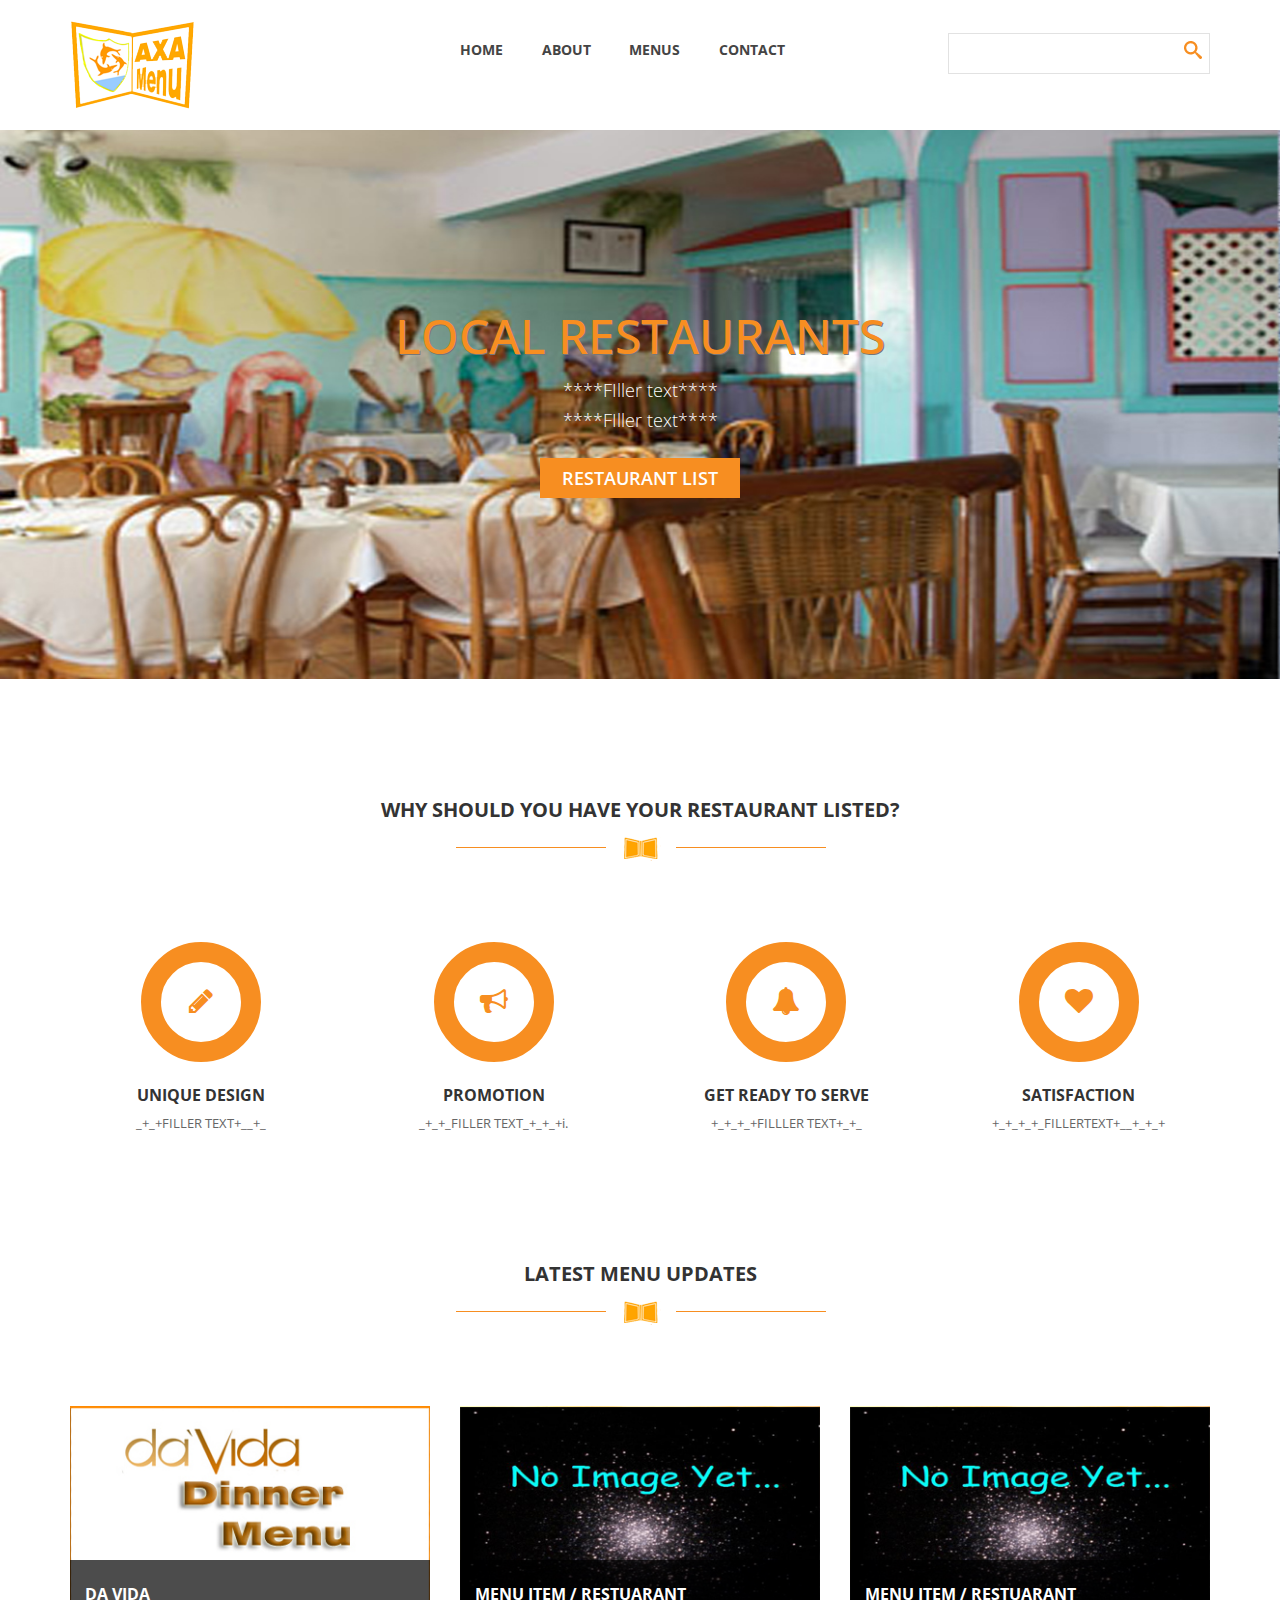
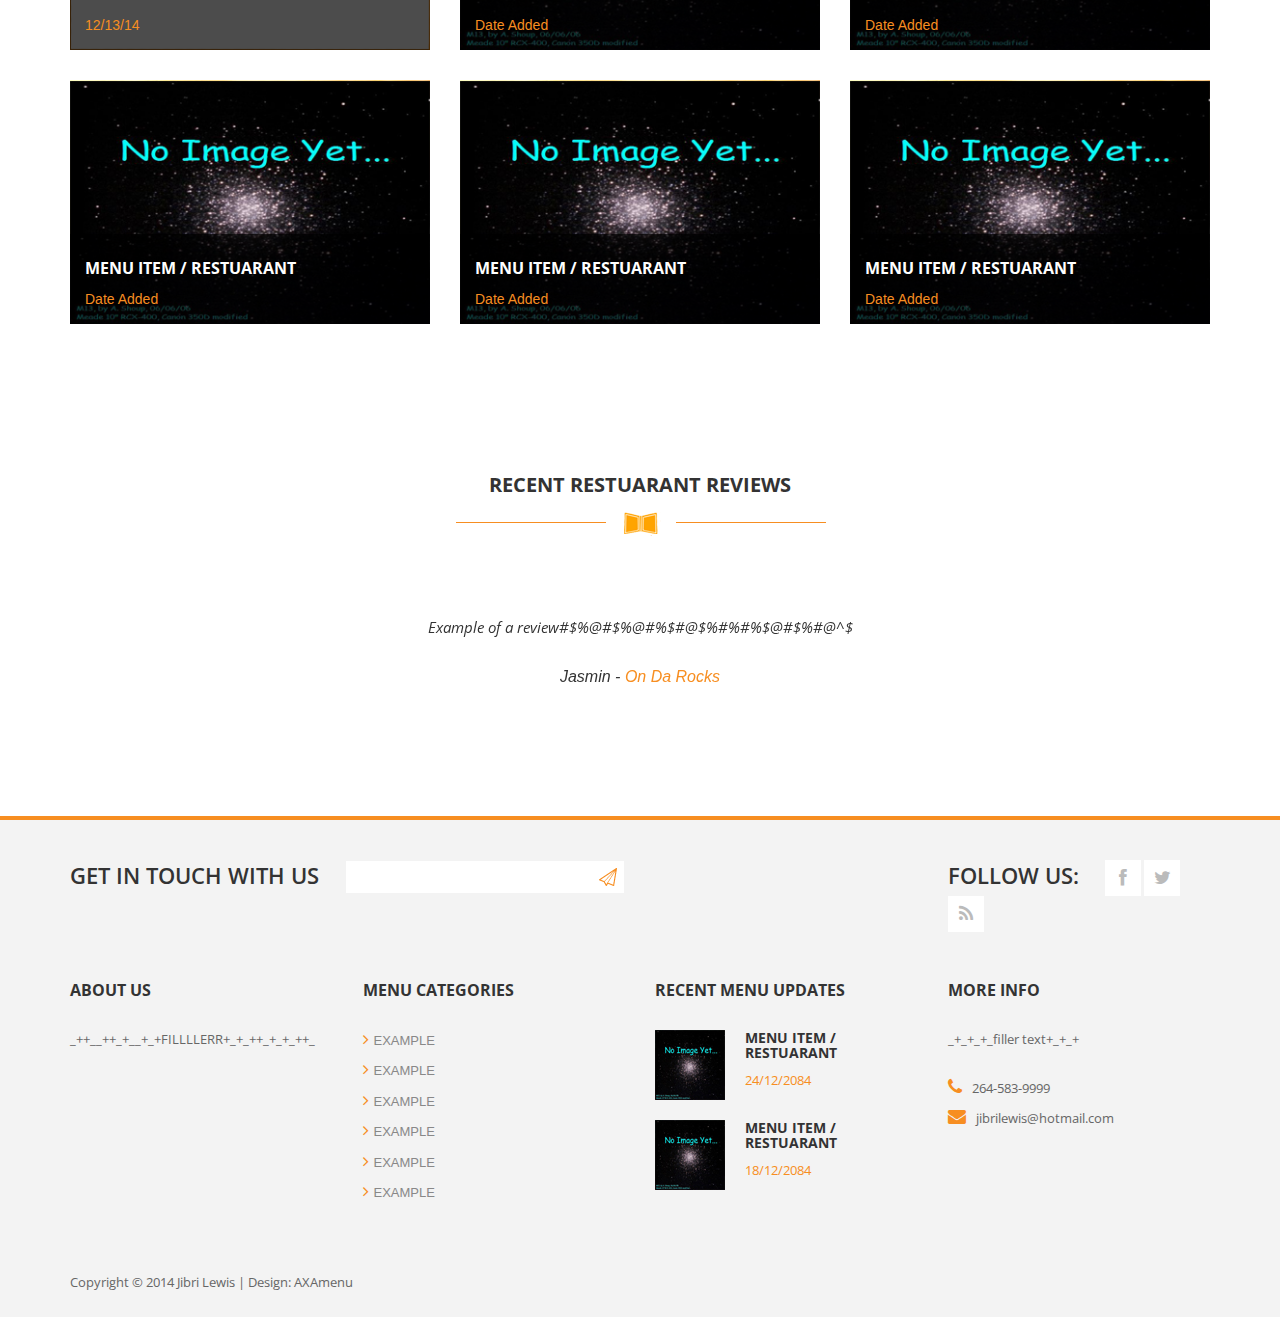
<file: index.html>
<!DOCTYPE html>
<!--[if lt IE 7]>      <html class="no-js lt-ie9 lt-ie8 lt-ie7"> <![endif]-->
<!--[if IE 7]>         <html class="no-js lt-ie9 lt-ie8"> <![endif]-->
<!--[if IE 8]>         <html class="no-js lt-ie9"> <![endif]-->
<!--[if gt IE 8]><!--> <html class="no-js"> <!--<![endif]-->

    <head>
        <meta charset="utf-8">
        <title>AXA menu</title>
        <meta name="description" content="">
        <meta name="viewport" content="width=device-width">
        
        <link href='http://fonts.googleapis.com/css?family=Open+Sans:300italic,400italic,600italic,700italic,800italic,400,300,600,700,800' rel='stylesheet' type='text/css'>

        <link rel="stylesheet" href="css/bootstrap.css">
        <link rel="stylesheet" href="css/font-awesome.css">
        <link rel="stylesheet" href="css/templatemo_style.css">
        <link rel="stylesheet" href="css/templatemo_misc.css">
        <link rel="stylesheet" href="css/flexslider.css">
        <link rel="stylesheet" href="css/testimonails-slider.css">

        <script src="js/vendor/modernizr-2.6.1-respond-1.1.0.min.js"></script>
    </head>
    <body>
        <!--[if lt IE 7]>
            <p class="chromeframe">You are using an outdated browser. <a href="http://browsehappy.com/">Upgrade your browser today</a> or <a href="http://www.google.com/chromeframe/?redirect=true">install Google Chrome Frame</a> to better experience this site.</p>
        <![endif]-->

            <header>
                
                <div id="main-header">
                    <div class="container">
                        <div class="row">
                            <div class="col-md-3">
                                <div class="logo">
                                    <a href="#"><img src="images/logo.png" title="Grill Template" alt="Grill Website Template" ></a>
                                </div>
                            </div>
                            <div class="col-md-6">
                                <div class="main-menu">
                                    <ul>
                                        <li><a href="index.html">Home</a></li>
                                        <li><a href="about-us.html">About</a></li>
                                        <li><a href="menus.html">Menus</a></li>
                                        <li><a href="contact-us.html">Contact</a></li>
                                    </ul>
                                </div>
                            </div>
                            <div class="col-md-3">
                                <div class="search-box">  
                                    <form name="search_form" method="get" class="search_form">
                                        <input id="search" type="text" />
                                        <input type="submit" id="search-button" />
                                    </form>
                                </div>
                            </div>
                        </div>
                    </div>
                </div>
            </header>
            

            <div id="slider">
                <div class="flexslider">
                  <ul class="slides">
                    <li>
                        <div class="slider-caption">
                            <h1>Local Restaurants</h1>
                            <p>****FIller text****
                            <br><br>****FIller text****</p>
                            <a href="">Restaurant List</a>
                        </div>
                      <img src="images/slide1.jpg" alt="" />
                    </li>
                    <li>
                        <div class="slider-caption">
                            <h1>Hotel's Restaurants </h1>
                            <p>****FIller text****
                            <br><br>****FIller text****</p>
                            <a href="">Restaurant List</a>
                        </div>
                      <img src="images/slide2.jpg" alt="" />
                    </li>
                    <li>
                        <div class="slider-caption">
                            <p>****FIller text****
                            <br><br>****FIller text****</p>
                            <a href="">Restaurant List</a>
                         
                        </div>
                      <img src="images/slide3.jpg" alt="" />
                    </li>
                  </ul>
                </div>
            </div>


            <div id="services">
                <div class="container">
                    <div class="row">
                        <div class="col-md-12">
                            <div class="heading-section">
                                <h2>Why should you have your restaurant listed?</h2>
                                <img src="images/under-heading.png" alt="" >
                            </div>
                        </div>
                    </div>
                    <div class="row">
                        <div class="col-md-3 col-sm-6">
                            <div class="service-item">
                                <div class="icon">
                                    <i class="fa fa-pencil"></i>
                                </div>
                                <h4>Unique Design</h4>
                                <p>_+_+FILLER TEXT+__+_</p>
                            </div>
                        </div>
                        <div class="col-md-3 col-sm-6">
                            <div class="service-item">
                                <div class="icon">
                                    <i class="fa fa-bullhorn"></i>
                                </div>
                                <h4>Promotion</h4>
                                <p>_+_+_FILLER TEXT_+_+_+i.</p>
                            </div>
                        </div>
                        <div class="col-md-3 col-sm-6">
                            <div class="service-item">
                                <div class="icon">
                                    <i class="fa fa-bell"></i>
                                </div>
                                <h4> get Ready to Serve</h4>
                                <p>+_+_+_+FILLLER TEXT+_+_</p>
                            </div>
                        </div>
                        <div class="col-md-3 col-sm-6">
                            <div class="service-item">
                                <div class="icon">
                                    <i class="fa fa-heart"></i>
                                </div>
                                <h4>Satisfaction</h4>
                                <p>+_+_+_+_FILLERTEXT+__+_+_+</p>
                            </div>
                        </div>
                    </div>
                </div>
            </div>





            <div id="latest-blog">
                <div class="container">
                    <div class="row">
                        <div class="col-md-12">
                            <div class="heading-section">
                                <h2>Latest menu uPDATES</h2>
                                <img src="images/under-heading.png" alt="" >
                            </div>
                        </div>
                    </div>
                    <div class="row">
                        <div class="col-md-4 col-sm-6">
                            <div class="blog-post">
                                <div class="blog-thumb">
                                    <img src="images/blogpost1.jpg" alt="" />
                                </div>
                                <div class="blog-content">
                                    <div class="content-show">
                                        <h4><a href="single-post.html">Da Vida</a></h4>
                                        <span>12/13/14</span>
                                    </div>
                                    <div class="content-hide">
                                        <p>Description example: An short discription of the menu</p>
                                    </div>
                                </div>
                            </div>
                        </div>
                        <div class="col-md-4 col-sm-6">
                            <div class="blog-post">
                                <div class="blog-thumb">
                                    <img src="images/blogpost2.jpg" alt="" />
                                </div>
                                <div class="blog-content">
                                    <div class="content-show">
                                        <h4><a href="single-post.html">menu item / restuarant</a></h4>
                                        <span>Date Added</span>
                                    </div>
                                    <div class="content-hide">
                                        <p>=-=-=-=-==ITEM DISCRIPTION =-=-=-=-</p>
                                    </div>
                                </div>
                            </div>
                        </div>
                        <div class="col-md-4 col-sm-6">
                            <div class="blog-post">
                                <div class="blog-thumb">
                                    <img src="images/blogpost3.jpg" alt="" />
                                </div>
                                <div class="blog-content">
                                    <div class="content-show">
                                        <h4><a href="single-post.html">menu item / restuarant</a></h4>
                                        <span>Date Added</span>
                                    </div>
                                    <div class="content-hide">
                                        <p>=-=-=-=-==ITEM DISCRIPTION =-=-=-=-</p>
                                    </div>
                                </div>
                            </div>
                        </div>
                        <div class="col-md-4 col-sm-6">
                            <div class="blog-post">
                                <div class="blog-thumb">
                                    <img src="images/blogpost4.jpg" alt="" />
                                </div>
                                <div class="blog-content">
                                    <div class="content-show">
                                        <h4><a href="single-post.html">menu item / restuarant</a></h4>
                                        <span>Date Added</span>
                                    </div>
                                    <div class="content-hide">
                                        <p>=-=-=-=-==ITEM DISCRIPTION =-=-=-=-</p>
                                    </div>
                                </div>
                            </div>
                        </div>
                        <div class="col-md-4 col-sm-6">
                            <div class="blog-post">
                                <div class="blog-thumb">
                                    <img src="images/blogpost5.jpg" alt="" />
                                </div>
                                <div class="blog-content">
                                    <div class="content-show">
                                        <h4><a href="single-post.html">menu item / restuarant</a></h4>
                                        <span>Date Added</span>
                                    </div>
                                    <div class="content-hide">
                                        <p>=-=-=-=-==ITEM DISCRIPTION =-=-=-=-</p>
                                    </div>
                                </div>
                            </div>
                        </div>
                        <div class="col-md-4 col-sm-6">
                            <div class="blog-post">
                                <div class="blog-thumb">
                                    <img src="images/blogpost6.jpg" alt="" />
                                </div>
                                <div class="blog-content">
                                    <div class="content-show">
                                        <h4><a href="single-post.html">menu item / restuarant</a></h4>
                                        <span>Date Added</span>
                                    </div>
                                    <div class="content-hide">
                                        <p>=-=-=-=-==ITEM DISCRIPTION =-=-=-=-</p>
                                    </div>
                                </div>
                            </div>
                        </div>
                    </div>
                </div>
            </div>


            <div id="testimonails">
                <div class="container">
                    <div class="row">
                        <div class="col-md-12">
                            <div class="heading-section">
                                <h2>Recent Restuarant Reviews</h2>
                                <img src="images/under-heading.png" alt="" >
                            </div>
                        </div>
                    </div>
                    <div class="row">
                        <div class="col-md-8 col-md-offset-2">
                            <div class="testimonails-slider">
                              <ul class="slides">
                                <li>
                                    <div class="testimonails-content">
                                        <p>Example of a review#$%@#$%@#%$#@$%#%#%$@#$%#@^$</p>
                                        <h6>Jasmin - <a href="#">On Da Rocks</a></h6>
                                    </div>
                                </li>
                                <li>
                                    <div class="testimonails-content">
                                        <p>Example of an review#$%@#$%@#$%@#$%#@$%@#$%#@$%@#$%@#$</p>
                                        <h6>Jibri - <a href="#">Straw Hat</a></h6>
                                    </div> 
                                </li>
                                <li>
                                    <div class="testimonails-content">
                                        <p>Example of a reviewRTHYERTRHDFGHDFGHDFGHFDGHDFGHFDHDFFGHDFGH</p>
                                        <h6>Ravi - <a href="#">Blancherds</a></h6>
                                    </div>
                                </li>
                              </ul>
                            </div>
                        </div>
                    </div>
                </div>
            </div>

			<footer>
                <div class="container">
                    <div class="top-footer">
                        <div class="row">
                            <div class="col-md-9">
                                <div class="subscribe-form">
                                    <span>Get in touch with us</span>
                                    <form method="get" class="subscribeForm">
                                        <input id="subscribe" type="text" />
                                        <input type="submit" id="submitButton" />
                                    </form>
                                </div>
                            </div>
                            <div class="col-md-3">
                                <div class="social-bottom">
                                    <span>Follow us:</span>
                                    <ul>
                                        <li><a href="#" class="fa fa-facebook"></a></li>
                                        <li><a href="#" class="fa fa-twitter"></a></li>
                                        <li><a href="#" class="fa fa-rss"></a></li>
                                    </ul>
                                </div>
                            </div>
                        </div>
                    </div>
                    <div class="main-footer">
                        <div class="row">
                            <div class="col-md-3">
                                <div class="about">
                                    <h4 class="footer-title">About Us</h4>
                                    <p>_++__++_+__+_+FILLLLERR+_+_++_+_+_++_</p>
                                </div>
                            </div>
                            <div class="col-md-3">
                                <div class="shop-list">
                                    <h4 class="footer-title">Menu Categories</h4>
                                    <ul>
                                        <li><a href="#"><i class="fa fa-angle-right"></i>Example</a></li>
                                        <li><a href="#"><i class="fa fa-angle-right"></i>Example</a></li>
                                        <li><a href="#"><i class="fa fa-angle-right"></i>Example</a></li>
                                        <li><a href="#"><i class="fa fa-angle-right"></i>Example</a></li>
                                        <li><a href="#"><i class="fa fa-angle-right"></i>Example</a></li>
                                        <li><a href="#"><i class="fa fa-angle-right"></i>Example</a></li>
                                    </ul>
                                </div>
                            </div>
                            <div class="col-md-3">
                                <div class="recent-posts">
                                    <h4 class="footer-title">Recent Menu updates</h4>
                                    <div class="recent-post">
                                        <div class="recent-post-thumb">
                                            <img src="images/recent-post1.jpg" alt="">
                                        </div>
                                        <div class="recent-post-info">
                                            <h6><a href="#">menu item / restuarant</a></h6>
                                            <span>24/12/2084</span>
                                        </div>
                                    </div>
                                    <div class="recent-post">
                                        <div class="recent-post-thumb">
                                            <img src="images/recent-post2.jpg" alt="">
                                        </div>
                                        <div class="recent-post-info">
                                            <h6><a href="#">menu item / restuarant</a></h6>
                                            <span>18/12/2084</span>
                                        </div>
                                    </div>
                                </div>
                            </div>
                            <div class="col-md-3">
                                <div class="more-info">
                                    <h4 class="footer-title">More info</h4>
                                    <p>_+_+_+_filler text+_+_+</p>
                                    <ul>
                                        <li><i class="fa fa-phone"></i>264-583-9999</li>
                                       
                                        <li><i class="fa fa-envelope"></i>jibrilewis@hotmail.com</li>
                                    </ul>
                                </div>
                            </div>
                        </div>
                    </div>
                    <div class="bottom-footer">
                        <p>Copyright © 2014 Jibri Lewis | Design: AXAmenu</p>
                    </div>
                    
                </div>
            </footer>

    
        <script src="js/vendor/jquery-1.11.0.min.js"></script>
        <script src="js/vendor/jquery.gmap3.min.js"></script>
        <script src="js/plugins.js"></script>
        <script src="js/main.js"></script>

    </body>
</html>
</file>
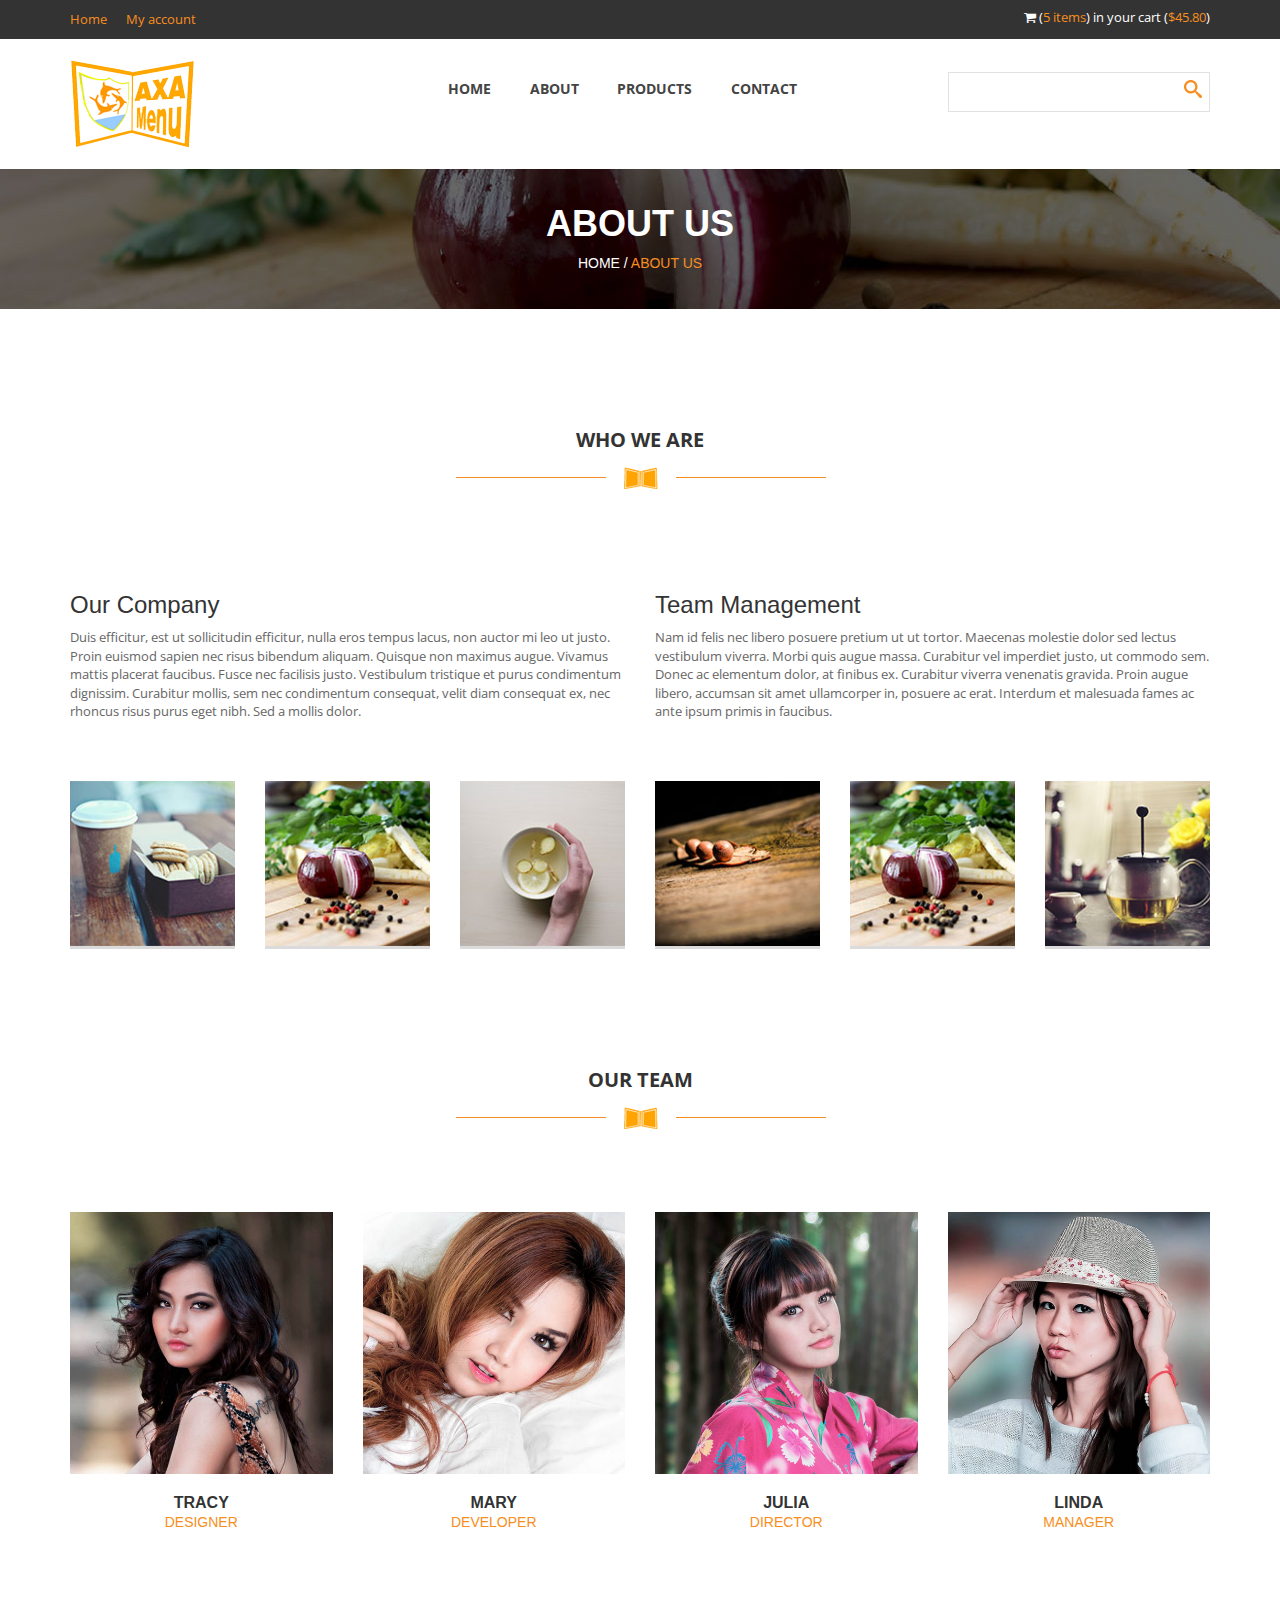
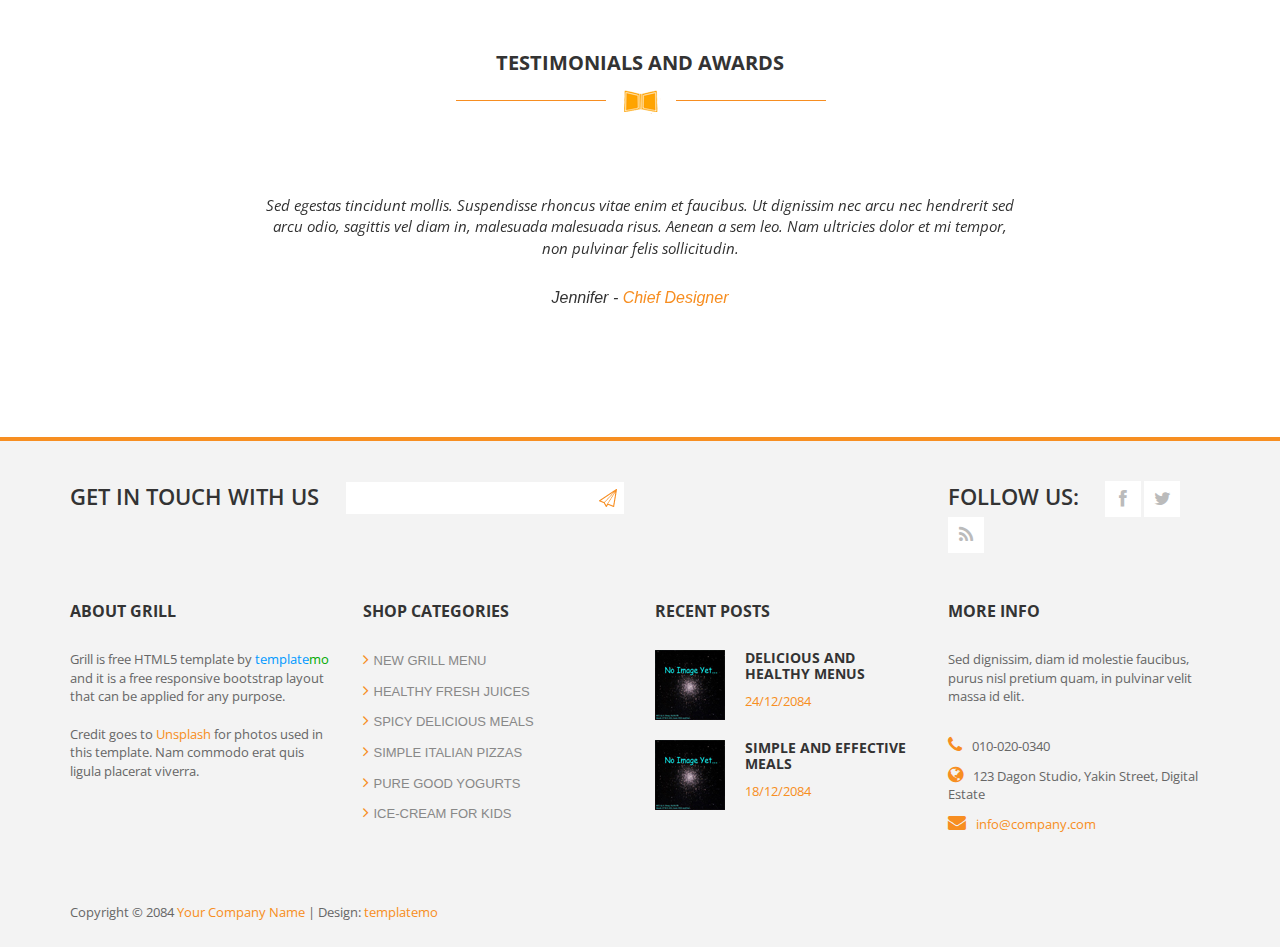
<file: about-us.html>
<!DOCTYPE html>
<!--[if lt IE 7]>      <html class="no-js lt-ie9 lt-ie8 lt-ie7"> <![endif]-->
<!--[if IE 7]>         <html class="no-js lt-ie9 lt-ie8"> <![endif]-->
<!--[if IE 8]>         <html class="no-js lt-ie9"> <![endif]-->
<!--[if gt IE 8]><!--> <html class="no-js"> <!--<![endif]-->

<!-- templatemo 417 grill -->
<!-- 
Grill Template 
http://www.templatemo.com/preview/templatemo_417_grill 
-->
    <head>
        <meta charset="utf-8">
        <title>About - Grill Template by templatemo</title>
        <meta name="description" content="">
        <meta name="viewport" content="width=device-width">
        
        <link href='http://fonts.googleapis.com/css?family=Open+Sans:300italic,400italic,600italic,700italic,800italic,400,300,600,700,800' rel='stylesheet' type='text/css'>

        <link rel="stylesheet" href="css/bootstrap.css">
        <link rel="stylesheet" href="css/font-awesome.css">
        <link rel="stylesheet" href="css/templatemo_style.css">
        <link rel="stylesheet" href="css/templatemo_misc.css">
        <link rel="stylesheet" href="css/flexslider.css">
        <link rel="stylesheet" href="css/testimonails-slider.css">

        <script src="js/vendor/modernizr-2.6.1-respond-1.1.0.min.js"></script>
    </head>
    <body>
        <!--[if lt IE 7]>
            <p class="chromeframe">You are using an outdated browser. <a href="http://browsehappy.com/">Upgrade your browser today</a> or <a href="http://www.google.com/chromeframe/?redirect=true">install Google Chrome Frame</a> to better experience this site.</p>
        <![endif]-->

            <header>
                <div id="top-header">
                    <div class="container">
                        <div class="row">
                            <div class="col-md-6">
                                <div class="home-account">
                                    <a href="#">Home</a>
                                    <a href="#">My account</a>
                                </div>
                            </div>
                            <div class="col-md-6">
                                <div class="cart-info">
                                    <i class="fa fa-shopping-cart"></i>
                                    (<a href="#">5 items</a>) in your cart (<a href="#">$45.80</a>)
                                </div>
                            </div>
                        </div>
                    </div>
                </div>
                <div id="main-header">
                    <div class="container">
                        <div class="row">
                            <div class="col-md-3">
                                <div class="logo">
                                    <a href="#"><img src="images/logo.png" title="Grill Template" alt="Grill Website Template" ></a>
                                </div>
                            </div>
                            <div class="col-md-6">
                                <div class="main-menu">
                                    <ul>
                                        <li><a href="index.html">Home</a></li>
                                        <li><a href="about-us.html">About</a></li>
                                        <li><a href="products.html">Products</a></li>
                                        <li><a href="contact-us.html">Contact</a></li>
                                    </ul>
                                </div>
                            </div>
                            <div class="col-md-3">
                                <div class="search-box">  
                                    <form name="search_form" method="get" class="search_form">
                                        <input id="search" type="text" />
                                        <input type="submit" id="search-button" />
                                    </form>
                                </div>
                            </div>
                        </div>
                    </div>
                </div>
            </header>


            <div id="heading">
                <div class="container">
                    <div class="row">
                        <div class="col-md-12">
                            <div class="heading-content">
                                <h2>About Us</h2>
                                <span>Home / <a href="about-us.html">About us</a></span>
                            </div>
                        </div>
                    </div>
                </div>
            </div>


            <div id="timeline-post">
                <div class="container">
                    <div class="row">
                        <div class="col-md-12">
                            <div class="heading-section">
                                <h2>Who We Are</h2>
                                <img src="images/under-heading.png" alt="" >
                            </div>
                        </div>
                    </div>
                    
                    <div class="row">
                        <div class="col-md-6">
                        	<h3>Our Company</h3>
                            <p>Duis efficitur, est ut sollicitudin efficitur, nulla eros tempus lacus, non auctor mi leo ut justo. Proin euismod sapien nec risus bibendum aliquam. Quisque non maximus augue. Vivamus mattis placerat faucibus. Fusce nec facilisis justo. Vestibulum tristique et purus condimentum dignissim. Curabitur mollis, sem nec condimentum consequat, velit diam consequat ex, nec rhoncus risus purus eget nibh. Sed a mollis dolor.</p>
                        </div>
                        <div class="col-md-6">
                        	<h3>Team Management</h3>
                            <p>Nam id felis nec libero posuere pretium ut ut tortor. Maecenas molestie dolor sed lectus vestibulum viverra. Morbi quis augue massa. Curabitur vel imperdiet justo, ut commodo sem. Donec ac elementum dolor, at finibus ex. Curabitur viverra venenatis gravida. Proin augue libero, accumsan sit amet ullamcorper in, posuere ac erat. Interdum et malesuada fames ac ante ipsum primis in faucibus.</p>
                        </div>
                    </div>
                    
                    <div class="space50"></div>
                    
                    <div class="row">
                        <div class="col-md-2 col-sm-4">
                            <div class="timeline-thumb">
                                <div class="thumb">
                                    <img src="images/timeline1.jpg" alt="">
                                </div>
                                <div class="overlay">
                                    <div class="timeline-caption">
                                        <a href="#"><h4>Breakfast</h4></a>
                                        <p>8:00 AM</p>
                                     </div>
                                 </div>
                             </div>
                        </div>
                        <div class="col-md-2 col-sm-4">
                            <div class="timeline-thumb">
                                <div class="thumb">
                                    <img src="images/timeline2.jpg" alt="">
                                </div>
                                <div class="overlay">
                                    <div class="timeline-caption">
                                        <a href="#"><h4>Lunch</h4></a>
                                        <p>11:00 AM</p>
                                     </div>
                                 </div>
                             </div>
                        </div>
                        <div class="col-md-2 col-sm-4">
                            <div class="timeline-thumb">
                                <div class="thumb">
                                    <img src="images/timeline3.jpg" alt="">
                                </div>
                                <div class="overlay">
                                    <div class="timeline-caption">
                                        <a href="#"><h4>Lunch</h4></a>
                                        <p>2:00 PM</p>
                                     </div>
                                 </div>
                             </div>
                        </div>
                        <div class="col-md-2 col-sm-4">
                            <div class="timeline-thumb">
                                <div class="thumb">
                                    <img src="images/timeline4.jpg" alt="">
                                </div>
                                <div class="overlay">
                                    <div class="timeline-caption">
                                        <a href="#"><h4>Dinner</h4></a>
                                        <p>7:00 PM</p>
                                     </div>
                                 </div>
                             </div>
                        </div>
                        <div class="col-md-2 col-sm-4">
                            <div class="timeline-thumb">
                                <div class="thumb">
                                    <img src="images/timeline5.jpg" alt="">
                                </div>
                                <div class="overlay">
                                    <div class="timeline-caption">
                                        <a href="#"><h4>Dinner</h4></a>
                                        <p>8:00 PM</p>
                                     </div>
                                 </div>
                             </div>
                        </div>
                        <div class="col-md-2 col-sm-4">
                            <div class="timeline-thumb">
                                <div class="thumb">
                                    <img src="images/timeline6.jpg" alt="">
                                </div>
                                <div class="overlay">
                                    <div class="timeline-caption">
                                        <a href="#"><h4>Dinner</h4></a>
                                        <p>9:00 PM</p>
                                     </div>
                                 </div>
                             </div>
                        </div>
                    </div>
                </div>
            </div>


            <div id="our-team">
                <div class="container">
                    <div class="row">
                        <div class="col-md-12">
                            <div class="heading-section">
                                <h2>Our Team</h2>
                                <img src="images/under-heading.png" alt="" >
                            </div>
                        </div>
                    </div>
                    <div class="row">
                        <div class="authors">
                            <div class="col-md-3 col-sm-6">
                                <div class="team-thumb">
                                    <div class="author">
                                        <img src="images/author1.jpg" alt="Tracy - templatemo">
                                    </div>
                                    <div class="overlay">
                                        <div class="author-caption">
                                            <ul>
                                                <li><a href="#"><i class="fa fa-facebook"></i></a></li>
                                                <li><a href="#"><i class="fa fa-twitter"></i></a></li>
                                                <li><a href="#"><i class="fa fa-linkedin"></i></a></li>
                                            </ul>
                                         </div>
                                     </div>
                                 </div>
                                 <div class="author-details">
                                     <h2>Tracy</h2>
                                     <span>Designer</span>
                                 </div>
                            </div>
                            <div class="col-md-3 col-sm-6">
                                <div class="team-thumb">
                                    <div class="author">
                                        <img src="images/author2.jpg" alt="Mary - templatemo">
                                    </div>
                                    <div class="overlay">
                                        <div class="author-caption">
                                            <ul>
                                                <li><a href="#"><i class="fa fa-facebook"></i></a></li>
                                                <li><a href="#"><i class="fa fa-twitter"></i></a></li>
                                                <li><a href="#"><i class="fa fa-linkedin"></i></a></li>
                                            </ul>
                                         </div>
                                     </div>
                                 </div>
                                 <div class="author-details">
                                     <h2>Mary</h2>
                                     <span>Developer</span>
                                 </div>
                            </div>
                            <div class="col-md-3 col-sm-6">
                                <div class="team-thumb">
                                    <div class="author">
                                        <img src="images/author3.jpg" alt="Julia - templatemo">
                                    </div>
                                    <div class="overlay">
                                        <div class="author-caption">
                                            <ul>
                                                <li><a href="#"><i class="fa fa-facebook"></i></a></li>
                                                <li><a href="#"><i class="fa fa-twitter"></i></a></li>
                                                <li><a href="#"><i class="fa fa-linkedin"></i></a></li>
                                            </ul>
                                         </div>
                                     </div>
                                 </div>
                                 <div class="author-details">
                                     <h2>Julia</h2>
                                     <span>Director</span>
                                 </div>
                            </div>
                            <div class="col-md-3 col-sm-6">
                                <div class="team-thumb">
                                    <div class="author">
                                        <img src="images/author4.jpg" alt="Linda - templatemo">
                                    </div>
                                    <div class="overlay">
                                        <div class="author-caption">
                                            <ul>
                                                <li><a href="#"><i class="fa fa-facebook"></i></a></li>
                                                <li><a href="#"><i class="fa fa-twitter"></i></a></li>
                                                <li><a href="#"><i class="fa fa-linkedin"></i></a></li>
                                            </ul>
                                         </div>
                                     </div>
                                 </div>
                                 <div class="author-details">
                                     <h2>Linda</h2>
                                     <span>Manager</span>
                                 </div>
                            </div>
                        </div>
                    </div>
                </div>
            </div>






            <div id="testimonails">
                <div class="container">
                    <div class="row">
                        <div class="col-md-12">
                            <div class="heading-section">
                                <h2>Testimonials and Awards</h2>
                                <img src="images/under-heading.png" alt="" >
                            </div>
                        </div>
                    </div>
                    <div class="row">
                        <div class="col-md-8 col-md-offset-2">
                            <div class="testimonails-slider">
                              <ul class="slides">
                                <li>
                                    <div class="testimonails-content">
                                        <p>Sed egestas tincidunt mollis. Suspendisse rhoncus vitae enim et faucibus. Ut dignissim nec arcu nec hendrerit sed arcu odio, sagittis vel diam in, malesuada malesuada risus. Aenean a sem leo. Nam ultricies dolor et mi tempor, non pulvinar felis sollicitudin.</p>
                                        <h6>Jennifer - <a href="#">Chief Designer</a></h6>
                                    </div>
                                </li>
                                <li>
                                    <div class="testimonails-content">
                                        <p>Sed egestas tincidunt mollis. Suspendisse rhoncus vitae enim et faucibus. Ut dignissim nec arcu nec hendrerit sed arcu odio, sagittis vel diam in, malesuada malesuada risus. Aenean a sem leo. Nam ultricies dolor et mi tempor, non pulvinar felis sollicitudin.</p>
                                        <h6>Laureen - <a href="#">Marketing Executive</a></h6>
                                    </div> 
                                </li>
                                <li>
                                    <div class="testimonails-content">
                                        <p>Sed egestas tincidunt mollis. Suspendisse rhoncus vitae enim et faucibus. Ut dignissim nec arcu nec hendrerit sed arcu odio, sagittis vel diam in, malesuada malesuada risus. Aenean a sem leo. Nam ultricies dolor et mi tempor, non pulvinar felis sollicitudin.</p>
                                        <h6>Tanya - <a href="#">Creative Director</a></h6>
                                    </div>
                                </li>
                              </ul>
                            </div>
                        </div>
                    </div>
                </div>
            </div>



            <footer>
                <div class="container">
                    <div class="top-footer">
                        <div class="row">
                            <div class="col-md-9">
                                <div class="subscribe-form">
                                    <span>Get in touch with us</span>
                                    <form method="get" class="subscribeForm">
                                        <input id="subscribe" type="text" />
                                        <input type="submit" id="submitButton" />
                                    </form>
                                </div>
                            </div>
                            <div class="col-md-3">
                                <div class="social-bottom">
                                    <span>Follow us:</span>
                                    <ul>
                                        <li><a href="#" class="fa fa-facebook"></a></li>
                                        <li><a href="#" class="fa fa-twitter"></a></li>
                                        <li><a href="#" class="fa fa-rss"></a></li>
                                    </ul>
                                </div>
                            </div>
                        </div>
                    </div>
                    <div class="main-footer">
                        <div class="row">
                            <div class="col-md-3">
                                <div class="about">
                                    <h4 class="footer-title">About Grill</h4>
                                    <p>Grill is free HTML5 template by <span class="blue">template</span><span class="green">mo</span> and it is a free responsive bootstrap layout that can be applied for any purpose.
                                    <br><br>Credit goes to <a rel="nofollow" href="http://unsplash.com">Unsplash</a> for photos used in this template. Nam commodo erat quis ligula placerat viverra.</p>
                                </div>
                            </div>
                            <div class="col-md-3">
                                <div class="shop-list">
                                    <h4 class="footer-title">Shop Categories</h4>
                                    <ul>
                                        <li><a href="#"><i class="fa fa-angle-right"></i>New Grill Menu</a></li>
                                        <li><a href="#"><i class="fa fa-angle-right"></i>Healthy Fresh Juices</a></li>
                                        <li><a href="#"><i class="fa fa-angle-right"></i>Spicy Delicious Meals</a></li>
                                        <li><a href="#"><i class="fa fa-angle-right"></i>Simple Italian Pizzas</a></li>
                                        <li><a href="#"><i class="fa fa-angle-right"></i>Pure Good Yogurts</a></li>
                                        <li><a href="#"><i class="fa fa-angle-right"></i>Ice-cream for kids</a></li>
                                    </ul>
                                </div>
                            </div>
                            <div class="col-md-3">
                                <div class="recent-posts">
                                    <h4 class="footer-title">Recent posts</h4>
                                    <div class="recent-post">
                                        <div class="recent-post-thumb">
                                            <img src="images/recent-post1.jpg" alt="">
                                        </div>
                                        <div class="recent-post-info">
                                            <h6><a href="#">Delicious and Healthy Menus</a></h6>
                                            <span>24/12/2084</span>
                                        </div>
                                    </div>
                                    <div class="recent-post">
                                        <div class="recent-post-thumb">
                                            <img src="images/recent-post2.jpg" alt="">
                                        </div>
                                        <div class="recent-post-info">
                                            <h6><a href="#">Simple and effective meals</a></h6>
                                            <span>18/12/2084</span>
                                        </div>
                                    </div>
                                </div>
                            </div>
                            <div class="col-md-3">
                                <div class="more-info">
                                    <h4 class="footer-title">More info</h4>
                                    <p>Sed dignissim, diam id molestie faucibus, purus nisl pretium quam, in pulvinar velit massa id elit.</p>
                                    <ul>
                                        <li><i class="fa fa-phone"></i>010-020-0340</li>
                                        <li><i class="fa fa-globe"></i>123 Dagon Studio, Yakin Street, Digital Estate</li>
                                        <li><i class="fa fa-envelope"></i><a href="#">info@company.com</a></li>
                                    </ul>
                                </div>
                            </div>
                        </div>
                    </div>
                    <div class="bottom-footer">
                        <p>Copyright © 2084 <a href="#">Your Company Name</a> | Design: <a href="http://www.templatemo.com" title="free templates">templatemo</a></p>
                    </div>
                    
                </div>
            </footer>

        <script src="js/vendor/jquery-1.11.0.min.js"></script>
        <script src="js/vendor/jquery.gmap3.min.js"></script>
        <script src="js/plugins.js"></script>
        <script src="js/main.js"></script>

    </body>
</html>
</file>
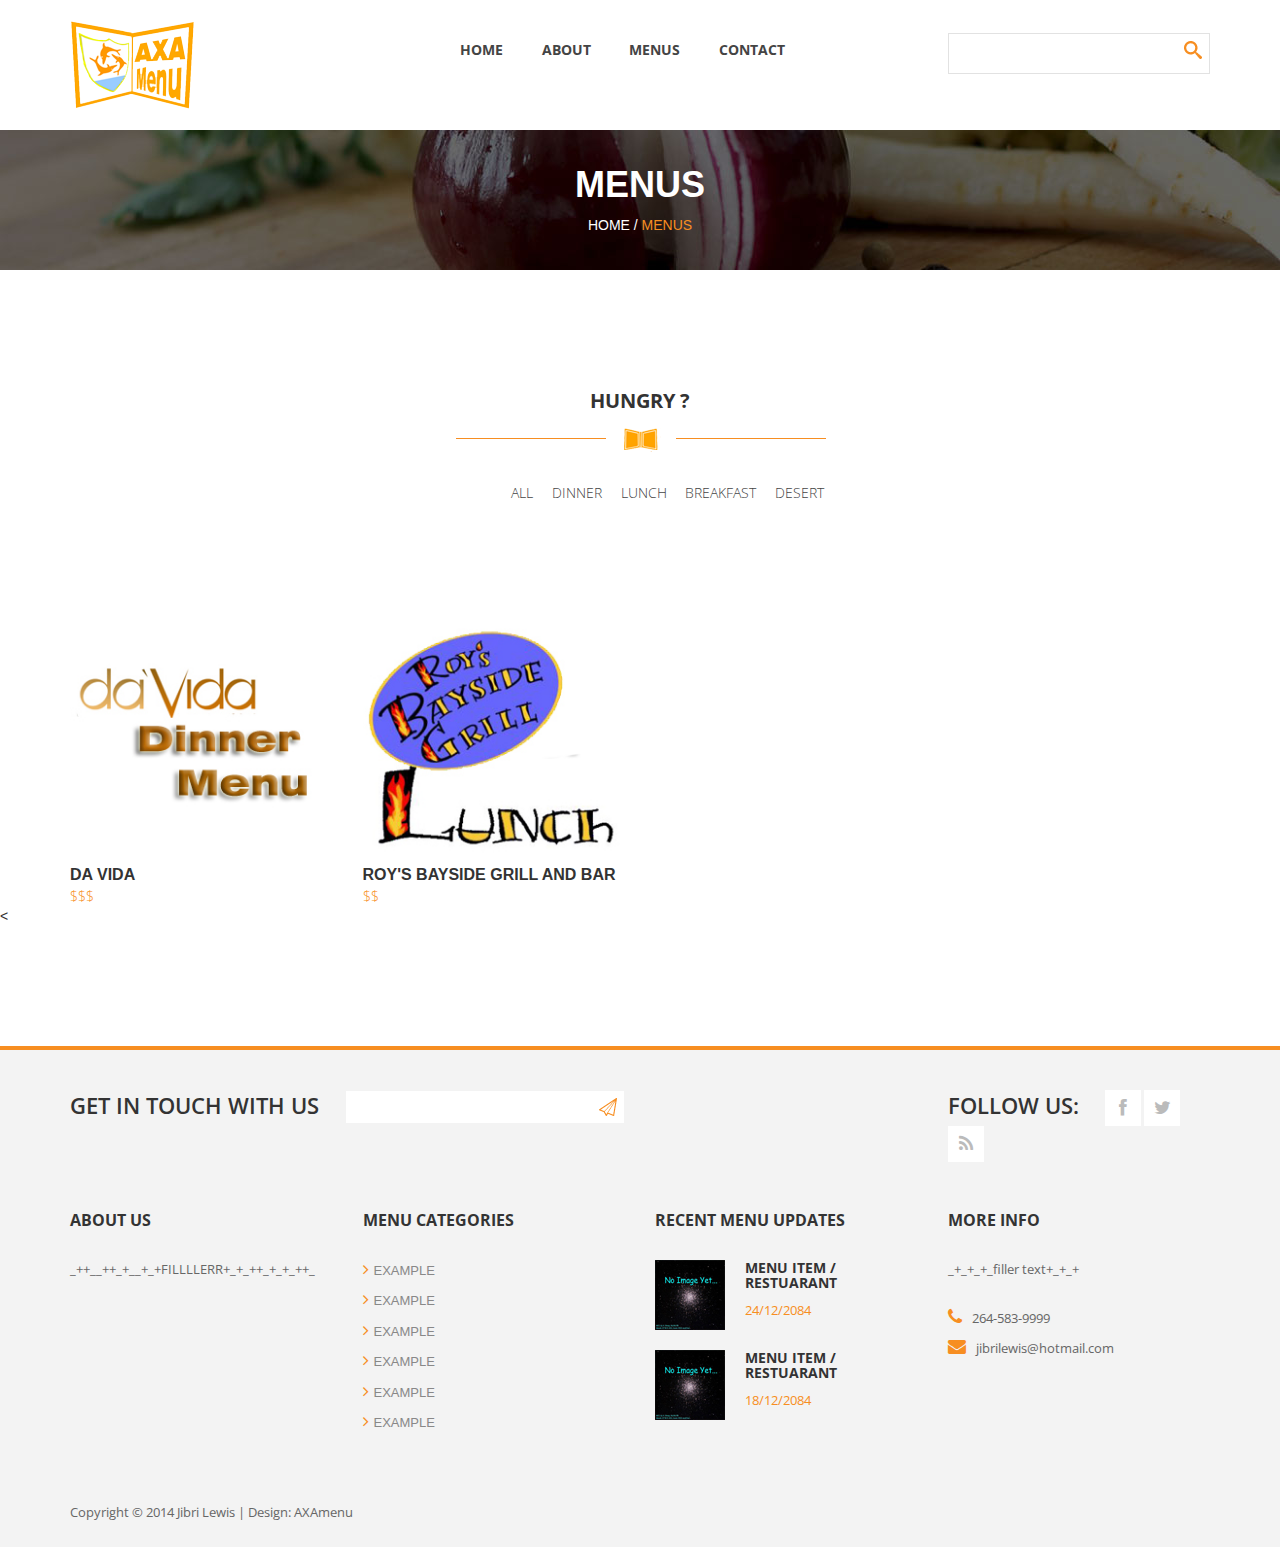
<file: menus.html>
<!DOCTYPE html>
<!--[if lt IE 7]>      <html class="no-js lt-ie9 lt-ie8 lt-ie7"> <![endif]-->
<!--[if IE 7]>         <html class="no-js lt-ie9 lt-ie8"> <![endif]-->
<!--[if IE 8]>         <html class="no-js lt-ie9"> <![endif]-->
<!--[if gt IE 8]><!--> <html class="no-js"> <!--<![endif]-->


    <head>
        <meta charset="utf-8">
        <title>menus - Grill Template by templatemo</title>
        <meta name="description" content="">
        <meta name="viewport" content="width=device-width">
        
        <link href='http://fonts.googleapis.com/css?family=Open+Sans:300italic,400italic,600italic,700italic,800italic,400,300,600,700,800' rel='stylesheet' type='text/css'>

        <link rel="stylesheet" href="css/bootstrap.css">
        <link rel="stylesheet" href="css/font-awesome.css">
        <link rel="stylesheet" href="css/templatemo_style.css">
        <link rel="stylesheet" href="css/templatemo_misc.css">
        <link rel="stylesheet" href="css/flexslider.css">
        <link rel="stylesheet" href="css/testimonails-slider.css">

        <script src="js/vendor/modernizr-2.6.1-respond-1.1.0.min.js"></script>
    </head>
    <body>
        <!--[if lt IE 7]>
            <p class="chromeframe">You are using an outdated browser. <a href="http://browsehappy.com/">Upgrade your browser today</a> or <a href="http://www.google.com/chromeframe/?redirect=true">install Google Chrome Frame</a> to better experience this site.</p>
        <![endif]-->

            <header>
                
                <div id="main-header">
                    <div class="container">
                        <div class="row">
                            <div class="col-md-3">
                                <div class="logo">
                                    <a href="#"><img src="images/logo.png" title="Grill Template" alt="Grill Website Template" ></a>
                                </div>
                            </div>
                            <div class="col-md-6">
                                <div class="main-menu">
                                    <ul>
                                        <li><a href="index.html">Home</a></li>
                                        <li><a href="about-us.html">About</a></li>
                                        <li><a href="menus.html">menus</a></li>
                                        <li><a href="contact-us.html">Contact</a></li>
                                    </ul>
                                </div>
                            </div>
                            <div class="col-md-3">
                                <div class="search-box">  
                                    <form name="search_form" method="get" class="search_form">
                                        <input id="search" type="text" />
                                        <input type="submit" id="search-button" />
                                    </form>
                                </div>
                            </div>
                        </div>
                    </div>
                </div>
            </header>


            <div id="heading">
                <div class="container">
                    <div class="row">
                        <div class="col-md-12">
                            <div class="heading-content">
                                <h2>Menus</h2>
                                <span>Home / <a href="about-us.html">menus</a></span>
                            </div>
                        </div>
                    </div>
                </div>
            </div>





            <div id="menus-post">
                <div class="container">
                    <div class="row">
                        <div class="col-md-12">
                            <div id="product-heading">
                                <h2>Hungry ?</h2>
                                <img src="images/under-heading.png" alt="" >
                            </div>
                        </div>
                    </div>
                    <div class="row">
                        <div class="filters col-md-12 col-xs-12">
                            <ul id="filters" class="clearfix">
                                <li><span class="filter" data-filter="all">All</span></li>
                                <li><span class="filter" data-filter=".dinner">Dinner</span></li>
                                <li><span class="filter" data-filter=".lunch">Lunch</span></li>
                                <li><span class="filter" data-filter=".breakfast">Breakfast</span></li>
                                <li><span class="filter" data-filter=".desert">Desert</span></li>
                                
                            </ul>
                        </div>
                    </div>
                    <div class="row" id="Container">
                        <div class="col-md-3 col-sm-6 mix portfolio-item dinner">       
                            <div class="portfolio-wrapper">                
                                <div class="portfolio-thumb">
                                    <img src="menus/small/menu-davida-dinner.jpg" alt="" />
                                    <div class="hover">
                                        <div class="hover-iner">
                                            <a class="fancybox" href="menus/big/davida-dinner.jpg"><img src="images/open-icon.png" alt="" /></a>
                                            <span>View menu</span>
                                        </div>
                                    </div>
                                </div>  
                                <div class="label-text">
                                    <h3><a href="single-post.html">Da Vida</a></h3>
                                    <span class="text-category">$$$</span>
                                </div>
                            </div>          
                        </div>
                        <div class="col-md-3 col-sm-6 mix portfolio-item lunch">       
                            <div class="portfolio-wrapper">                
                                <div class="portfolio-thumb">
                                    <img src="menus/small/RBGAB-lunch-menu.jpg" alt="" />
                                    <div class="hover">
                                        <div class="hover-iner">
                                            <a class="fancybox" href="menus/big/RBSGAB menu.jpg"><img src="images/open-icon.png" alt="" /></a>
                                            <span>View menu</span>
                                        </div>
                                    </div>
                                </div>  
                                <div class="label-text">
                                    <h3><a href="single-post.html">Roy's Bayside Grill and Bar</a></h3>
                                    <span class="text-category">$$</span></div></div></div></div></div></div><
                     



			<footer>
                <div class="container">
                    <div class="top-footer">
                        <div class="row">
                            <div class="col-md-9">
                                <div class="subscribe-form">
                                    <span>Get in touch with us</span>
                                    <form method="get" class="subscribeForm">
                                        <input id="subscribe" type="text" />
                                        <input type="submit" id="submitButton" />
                                    </form>
                                </div>
                            </div>
                            <div class="col-md-3">
                                <div class="social-bottom">
                                    <span>Follow us:</span>
                                    <ul>
                                        <li><a href="#" class="fa fa-facebook"></a></li>
                                        <li><a href="#" class="fa fa-twitter"></a></li>
                                        <li><a href="#" class="fa fa-rss"></a></li>
                                    </ul>
                                </div>
                            </div>
                        </div>
                    </div>
                    <div class="main-footer">
                        <div class="row">
                            <div class="col-md-3">
                                <div class="about">
                                    <h4 class="footer-title">About Us</h4>
                                    <p>_++__++_+__+_+FILLLLERR+_+_++_+_+_++_</p>
                                </div>
                            </div>
                            <div class="col-md-3">
                                <div class="shop-list">
                                    <h4 class="footer-title">Menu Categories</h4>
                                    <ul>
                                        <li><a href="#"><i class="fa fa-angle-right"></i>Example</a></li>
                                        <li><a href="#"><i class="fa fa-angle-right"></i>Example</a></li>
                                        <li><a href="#"><i class="fa fa-angle-right"></i>Example</a></li>
                                        <li><a href="#"><i class="fa fa-angle-right"></i>Example</a></li>
                                        <li><a href="#"><i class="fa fa-angle-right"></i>Example</a></li>
                                        <li><a href="#"><i class="fa fa-angle-right"></i>Example</a></li>
                                    </ul>
                                </div>
                            </div>
                            <div class="col-md-3">
                                <div class="recent-posts">
                                    <h4 class="footer-title">Recent Menu updates</h4>
                                    <div class="recent-post">
                                        <div class="recent-post-thumb">
                                            <img src="images/recent-post1.jpg" alt="">
                                        </div>
                                        <div class="recent-post-info">
                                            <h6><a href="#">menu item / restuarant</a></h6>
                                            <span>24/12/2084</span>
                                        </div>
                                    </div>
                                    <div class="recent-post">
                                        <div class="recent-post-thumb">
                                            <img src="images/recent-post2.jpg" alt="">
                                        </div>
                                        <div class="recent-post-info">
                                            <h6><a href="#">menu item / restuarant</a></h6>
                                            <span>18/12/2084</span>
                                        </div>
                                    </div>
                                </div>
                            </div>
                            <div class="col-md-3">
                                <div class="more-info">
                                    <h4 class="footer-title">More info</h4>
                                    <p>_+_+_+_filler text+_+_+</p>
                                    <ul>
                                        <li><i class="fa fa-phone"></i>264-583-9999</li>
                                       
                                        <li><i class="fa fa-envelope"></i>jibrilewis@hotmail.com</li>
                                    </ul>
                                </div>
                            </div>
                        </div>
                    </div>
                    <div class="bottom-footer">
                        <p>Copyright © 2014 Jibri Lewis | Design: AXAmenu</p>
                    </div>
                    
                </div>
            </footer>


    
        <script src="js/vendor/jquery-1.11.0.min.js"></script>
        <script src="js/vendor/jquery.gmap3.min.js"></script>
        <script src="js/plugins.js"></script>
        <script src="js/main.js"></script>

    </body>
</html>
</file>
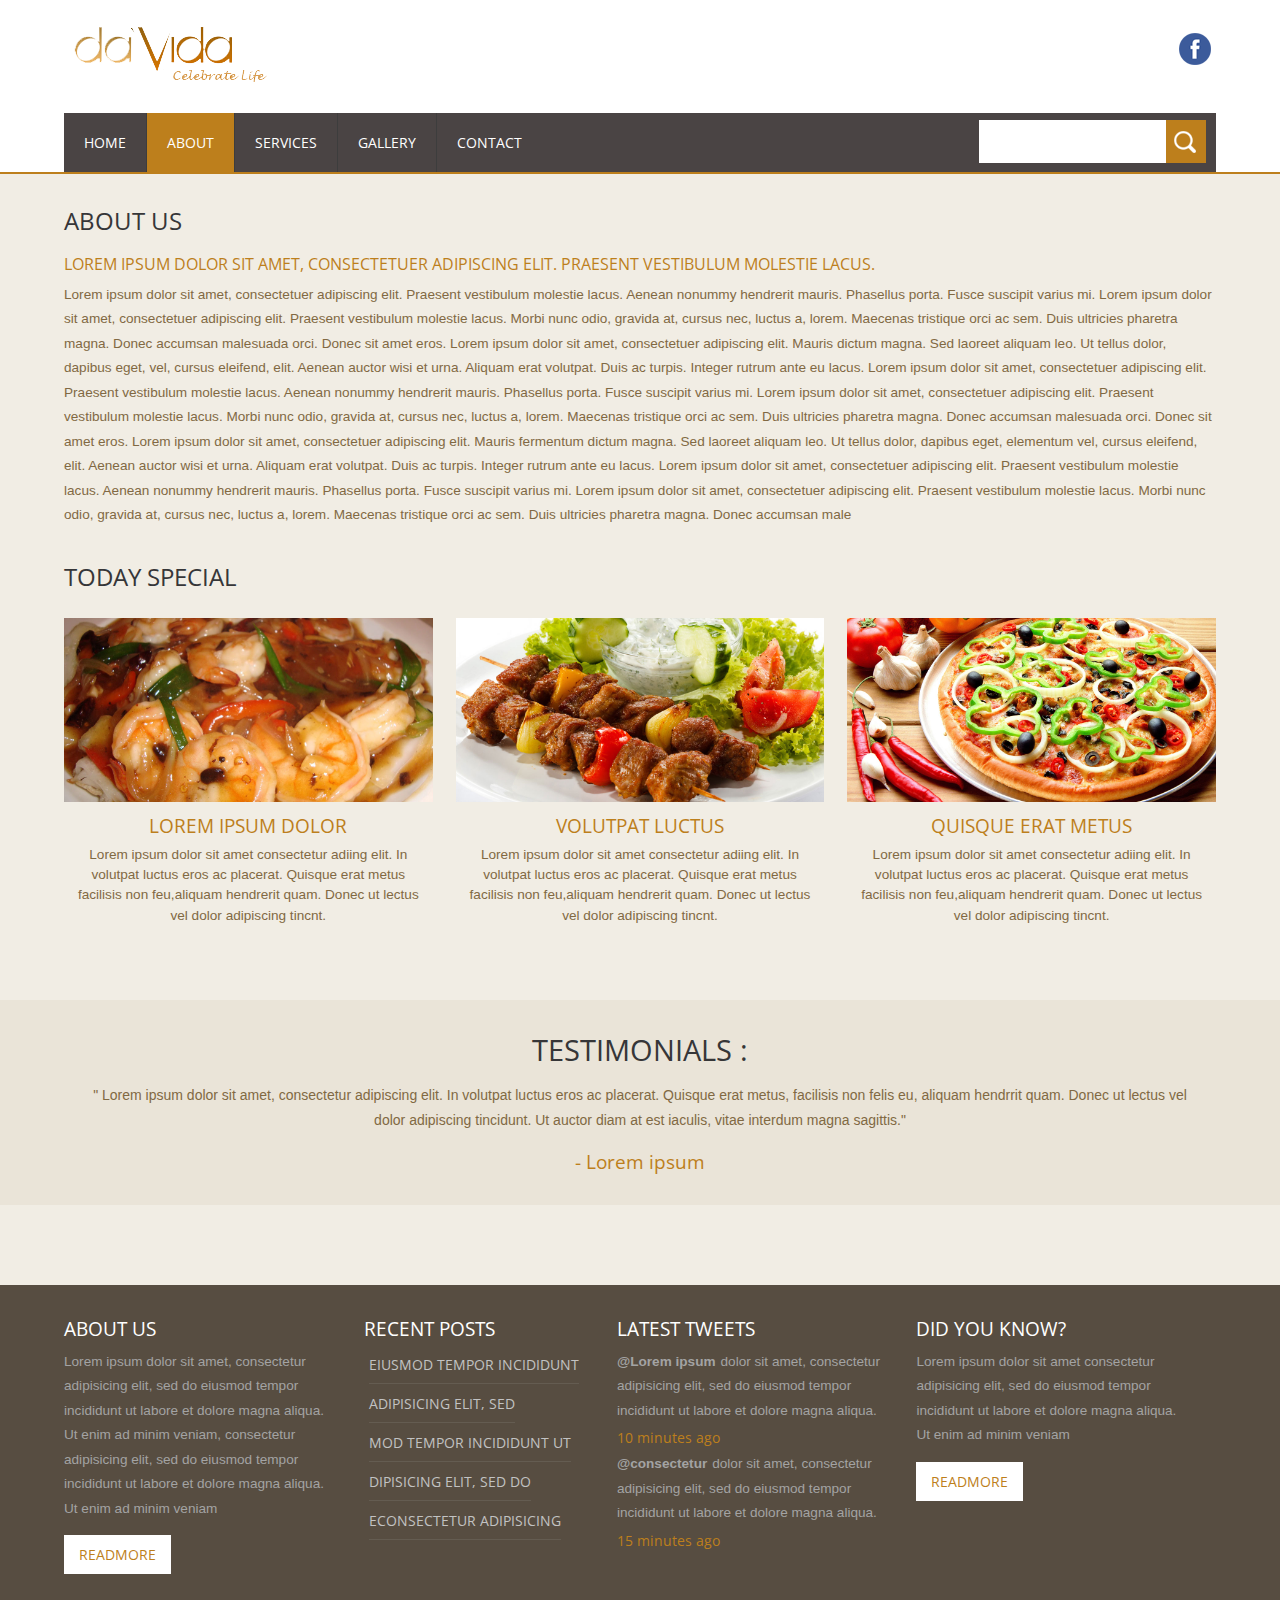
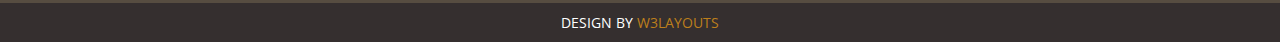
<file: profiles/resturants/davida-profile/about.html>
<!--
Author: W3layouts
Author URL: http://w3layouts.com
License: Creative Commons Attribution 3.0 Unported
License URL: http://creativecommons.org/licenses/by/3.0/
-->
<!DOCTYPE HTML>
<html>
<head>
  <title>Multicusine  Website Template | About  :: W3layouts</title>
  <meta http-equiv="Content-Type" content="text/html; charset=utf-8" />
	<meta name="viewport" content="width=device-width, initial-scale=1, maximum-scale=1">
  <link href="css/style.css" rel="stylesheet" type="text/css"  media="all" />
  <link href='http://fonts.googleapis.com/css?family=Open+Sans' rel='stylesheet' type='text/css'>
 </head>
  <body>
	<!----start-header----->
	 <div class="header">
	     <div class="wrap">
			<div class="top-header">
				<div class="logo">
					<a href="index.html"><img src="images/logo.png" title="logo" /></a>
				</div>
				<div class="social-icons">
					<ul>
						<li><a href="https://www.facebook.com/daVidaAnguilla" target="_blank"><img src="images/facebook.png" title="facebook" /></a></li>
					</ul>
				</div>
				<div class="clear"> </div>
			</div>
			<!---start-top-nav---->
			<div class="top-nav">
				<div class="top-nav-left">
					<ul>
						<li><a href="index.html">Home</a></li>
						<li  class="active"><a href="about.html">About</a></li>
						<li><a href="services.html">Services</a></li>
						<li><a href="Menu-dinner.html">Gallery</a></li>
						<li><a href="contact.html">Contact</a></li>
						<div class="clear"> </div>
					</ul>
				</div>
				<div class="top-nav-right">
					<form>
						<input type="text"><input type="submit" value="" />
					</form>
				</div>
				<div class="clear"> </div>
			</div>
			<!---End-top-nav---->
		</div>
	</div>
   <!----End-header----->
		 <!---start-content---->
		 <div class="content">
		 	<!---start-about---->
		 	<div class="about-us">
		 			<div class="wrap">
						<div class="about-header">
							<h3>About us</h3>
							<div class="clear"> </div>
						</div>
						<div class="about-info">
							<a href="#">Lorem ipsum dolor sit amet, consectetuer adipiscing elit. Praesent vestibulum molestie lacus.</a>
							<p>Lorem ipsum dolor sit amet, consectetuer adipiscing elit. Praesent vestibulum molestie lacus. Aenean nonummy hendrerit mauris. Phasellus porta. Fusce suscipit varius mi. Lorem ipsum dolor sit amet, consectetuer adipiscing elit. Praesent vestibulum molestie lacus. Morbi nunc odio, gravida at, cursus nec, luctus a, lorem. Maecenas tristique orci ac sem. Duis ultricies pharetra magna. Donec accumsan malesuada orci. Donec sit amet eros. Lorem ipsum dolor sit amet, consectetuer adipiscing elit. Mauris dictum magna. Sed laoreet aliquam leo. Ut tellus dolor, dapibus eget, vel, cursus eleifend, elit. Aenean auctor wisi et urna. Aliquam erat volutpat. Duis ac turpis. Integer rutrum ante eu lacus. Lorem ipsum dolor sit amet, consectetuer adipiscing elit. Praesent vestibulum molestie lacus. Aenean nonummy hendrerit mauris. Phasellus porta. Fusce suscipit varius mi. Lorem ipsum dolor sit amet, consectetuer adipiscing elit. Praesent vestibulum molestie lacus. Morbi nunc odio, gravida at, cursus nec, luctus a, lorem. Maecenas tristique orci ac sem. Duis ultricies pharetra magna. Donec accumsan malesuada orci. Donec sit amet eros. Lorem ipsum dolor sit amet, consectetuer adipiscing elit. Mauris fermentum dictum magna. Sed laoreet aliquam leo. Ut tellus dolor, dapibus eget, elementum vel, cursus eleifend, elit. Aenean auctor wisi et urna. Aliquam erat volutpat. Duis ac turpis. Integer rutrum ante eu lacus. Lorem ipsum dolor sit amet, consectetuer adipiscing elit. Praesent vestibulum molestie lacus. Aenean nonummy hendrerit mauris. Phasellus porta. Fusce suscipit varius mi. Lorem ipsum dolor sit amet, consectetuer adipiscing elit. Praesent vestibulum molestie lacus. Morbi nunc odio, gravida at, cursus nec, luctus a, lorem. Maecenas tristique orci ac sem. Duis ultricies pharetra magna. Donec accumsan male</p>
						</div>
					<div class="specials">
					<div class="specials-heading">
						<h3>Today Special</h3>
						<div class="clear"> </div>
					</div>
					<div class="clear"> </div>
					<div class="specials-grids">
						<div class="special-grid">
							<img src="images/slider2.jpg" title="image-name">
							<a href="#">Lorem ipsum dolor</a>
							<p>Lorem ipsum dolor sit amet consectetur adiing elit. In volutpat luctus eros ac placerat. Quisque erat metus facilisis non feu,aliquam hendrerit quam. Donec ut lectus vel dolor adipiscing tincnt.</p>
						</div>
						<div class="special-grid">
							<img src="images/slider1.jpg" title="image-name">
							<a href="#">volutpat luctus</a>
							<p>Lorem ipsum dolor sit amet consectetur adiing elit. In volutpat luctus eros ac placerat. Quisque erat metus facilisis non feu,aliquam hendrerit quam. Donec ut lectus vel dolor adipiscing tincnt.</p>
						</div>
						<div class="special-grid spe-grid">
							<img src="images/slider4.jpg" title="image-name">
							<a href="#">Quisque erat metus</a>
							<p>Lorem ipsum dolor sit amet consectetur adiing elit. In volutpat luctus eros ac placerat. Quisque erat metus facilisis non feu,aliquam hendrerit quam. Donec ut lectus vel dolor adipiscing tincnt.</p>
						</div>
						<div class="clear"> </div>
					</div>
					<div class="clear"> </div>
					</div>
					</div>
					<div class="testmonials">
						<div class="wrap">
							<div class="testmonial-grid">
								<h3>TESTIMONIALS :</h3>
								<p>" Lorem ipsum dolor sit amet, consectetur adipiscing elit. In volutpat luctus eros ac placerat. Quisque erat metus, facilisis non felis eu, aliquam hendrrit quam. Donec ut lectus vel dolor adipiscing tincidunt. Ut auctor diam at est iaculis, vitae interdum magna sagittis."</p>
								<a href="#"> - Lorem ipsum</a>
							</div>
						</div>
					</div>
		 	<!---End-about---->
		 </div>
		 <!---End-content---->
		 <!---start-footer---->
		 <div class="footer">
		<div class="wrap">
			<div class="footer-grid">
				<h3>About us</h3>
				<p>Lorem ipsum dolor sit amet, consectetur adipisicing elit, sed do eiusmod tempor incididunt ut labore et dolore magna aliqua. Ut enim ad minim veniam,  consectetur adipisicing elit, sed do eiusmod tempor incididunt ut labore et dolore magna aliqua. Ut enim ad minim veniam</p>
				<a href="#">ReadMore</a>
			</div>
			<div class="footer-grid center-grid">
				<h3>Recent posts</h3>
				<ul>
					<li><a href="#">eiusmod tempor incididunt</a></li>
					<li><a href="#">adipisicing elit, sed</a></li>
					<li><a href="#">mod tempor incididunt ut</a></li>
					<li><a href="#">dipisicing elit, sed do</a></li>
					<li><a href="#">econsectetur adipisicing</a></li>
				</ul>
			</div>
			<div class="footer-grid twitts">
				<h3>Latest Tweets</h3>
				<p><label>@Lorem ipsum</label>dolor sit amet, consectetur adipisicing elit, sed do eiusmod tempor incididunt ut labore et dolore magna aliqua.</p>
				<span>10 minutes ago</span>
				<p><label>@consectetur</label>dolor sit amet, consectetur adipisicing elit, sed do eiusmod tempor incididunt ut labore et dolore magna aliqua.</p>
				<span>15 minutes ago</span>
			</div>
			<div class="footer-grid">
				<h3>DID YOU KNOW?</h3>
				<p>Lorem ipsum dolor sit amet consectetur adipisicing elit, sed do eiusmod tempor incididunt ut labore et dolore magna aliqua. Ut enim ad minim veniam</p>
				<a href="#">ReadMore</a>
			</div>
			<div class="clear"> </div>
		</div>
		<div class="clear"> </div>
	</div>
	<div class="copy-right">
		<div class="top-to-page">
						<a href="#top" class="scroll"> </a>
						<div class="clear"> </div>
					</div>
		<p>Design by <a href="http://w3layouts.com/"> W3layouts</a></p>
	</div>
		 <!---End-footer---->
	</body>
</html>
</file>
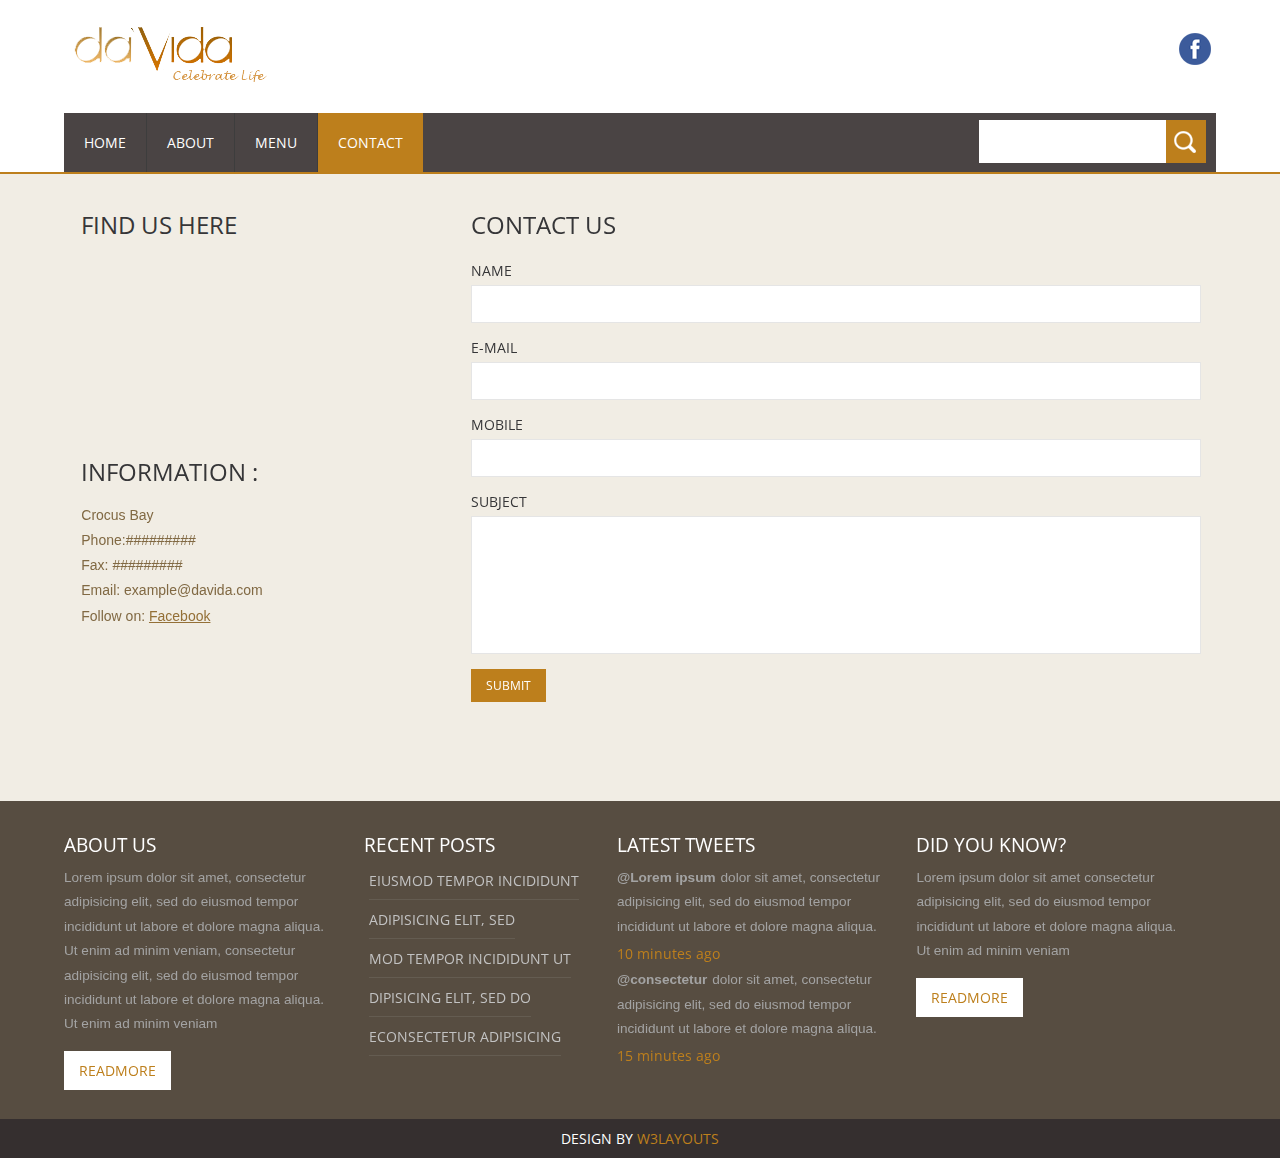
<file: profiles/resturants/davida-profile/contact.html>
<!DOCTYPE HTML>
<html>
<head>
  <title>Da Vida Profile</title>
  <meta http-equiv="Content-Type" content="text/html; charset=utf-8" />
  <meta name="viewport" content="width=device-width, initial-scale=1, maximum-scale=1">
  <link href="css/style.css" rel="stylesheet" type="text/css"  media="all" />
  <link href='http://fonts.googleapis.com/css?family=Open+Sans' rel='stylesheet' type='text/css'>
 </head>
  <body>
	<!----start-header----->
	 <div class="header">
	     <div class="wrap">
			<div class="top-header">
				<div class="logo">
					<a href="index.html"><img src="images/logo.png" title="logo" /></a>
				</div>
				<div class="social-icons">
					<ul>
						<li><a href="https://www.facebook.com/daVidaAnguilla" target="_blank"><img src="images/facebook.png" title="facebook" /></a></li>
					</ul>
				</div>
				<div class="clear"> </div>
			</div>
			<!---start-top-nav---->
			<div class="top-nav">
				<div class="top-nav-left">
					<ul>
						<li><a href="index.html">Home</a></li>
						<li><a href="about.html">About</a></li>
						
						<li><a href="Menu-dinner.html">Menu</a></li>
						<li class="active"><a href="contact.html">Contact</a></li>
						<div class="clear"> </div>
					</ul>
				</div>
				<div class="top-nav-right">
					<form>
						<input type="text"><input type="submit" value="" />
					</form>
				</div>
				<div class="clear"> </div>
			</div>
			<!---End-top-nav---->
		</div>
	</div>
   <!----End-header----->
		 <!---start-content---->
		 <div class="content">
		 	<!---start-contact---->
		 	<div class="contact">
		 		<div class="wrap">
				<div class="section group">				
				<div class="col span_1_of_3">
					<div class="contact_info">
			    	 	<h3>Find Us Here</h3>
			    	 		<div class="map">
                            
                            
                      
                            
					   			<iframe width="100%" height="175" frameborder="0" scrolling="no" marginheight="0" marginwidth="0" src="https://www.google.com/maps/embed?pb=!1m10!1m8!1m3!1d473.72158775666804!2d-63.06674972024252!3d18.220366064230596!3m2!1i1024!2i768!4f13.1!5e0!3m2!1sen!2sai!4v1418586714394"></iframe>
					   		</div>
      				</div>
      			<div class="company_address">
				     	<h3>Information :</h3>
						    
						   	<p>Crocus Bay</p>
				   		<p>Phone:#########</p>
				   		<p>Fax: #########</p>
				 	 	<p>Email: <span>example@davida.com</span></a></p>
				   		<p>Follow on: <span><a href="https://www.facebook.com/daVidaAnguilla">Facebook</a></span></p>
				   </div>
				</div>				
				<div class="col span_2_of_3">
				  <div class="contact-form">
				  	<h3>Contact Us</h3>
					    <form method="post" action="contact-post.html">
					    	<div>
						    	<span><label>NAME</label></span>
						    	<span><input name="userName" type="text" class="textbox"></span>
						    </div>
						    <div>
						    	<span><label>E-MAIL</label></span>
						    	<span><input name="userEmail" type="text" class="textbox"></span>
						    </div>
						    <div>
						     	<span><label>MOBILE</label></span>
						    	<span><input name="userPhone" type="text" class="textbox"></span>
						    </div>
						    <div>
						    	<span><label>SUBJECT</label></span>
						    	<span><textarea name="userMsg"> </textarea></span>
						    </div>
						   <div>
						   		<span><input type="submit" class="mybutton" value="Submit"></span>
						  </div>
					    </form>

				    </div>
  				</div>				
			  </div>
			</div>
			</div>
		 	<!---End-contact---->
		 <!---End-content---->
		 <!---start-footer---->
		 <div class="footer">
		<div class="wrap">
			<div class="footer-grid">
				<h3>About us</h3>
				<p>Lorem ipsum dolor sit amet, consectetur adipisicing elit, sed do eiusmod tempor incididunt ut labore et dolore magna aliqua. Ut enim ad minim veniam,  consectetur adipisicing elit, sed do eiusmod tempor incididunt ut labore et dolore magna aliqua. Ut enim ad minim veniam</p>
				<a href="#">ReadMore</a>
			</div>
			<div class="footer-grid center-grid">
				<h3>Recent posts</h3>
				<ul>
					<li><a href="#">eiusmod tempor incididunt</a></li>
					<li><a href="#">adipisicing elit, sed</a></li>
					<li><a href="#">mod tempor incididunt ut</a></li>
					<li><a href="#">dipisicing elit, sed do</a></li>
					<li><a href="#">econsectetur adipisicing</a></li>
				</ul>
			</div>
			<div class="footer-grid twitts">
				<h3>Latest Tweets</h3>
				<p><label>@Lorem ipsum</label>dolor sit amet, consectetur adipisicing elit, sed do eiusmod tempor incididunt ut labore et dolore magna aliqua.</p>
				<span>10 minutes ago</span>
				<p><label>@consectetur</label>dolor sit amet, consectetur adipisicing elit, sed do eiusmod tempor incididunt ut labore et dolore magna aliqua.</p>
				<span>15 minutes ago</span>
			</div>
			<div class="footer-grid">
				<h3>DID YOU KNOW?</h3>
				<p>Lorem ipsum dolor sit amet consectetur adipisicing elit, sed do eiusmod tempor incididunt ut labore et dolore magna aliqua. Ut enim ad minim veniam</p>
				<a href="#">ReadMore</a>
			</div>
			<div class="clear"> </div>
		</div>
		<div class="clear"> </div>
	</div>
	<div class="copy-right">
		<div class="top-to-page">
						<a href="#top" class="scroll"> </a>
						<div class="clear"> </div>
					</div>
		<p>Design by <a href="http://w3layouts.com/"> W3layouts</a></p>
	</div>
		 <!---End-footer---->
	</body>
</html>
</file>
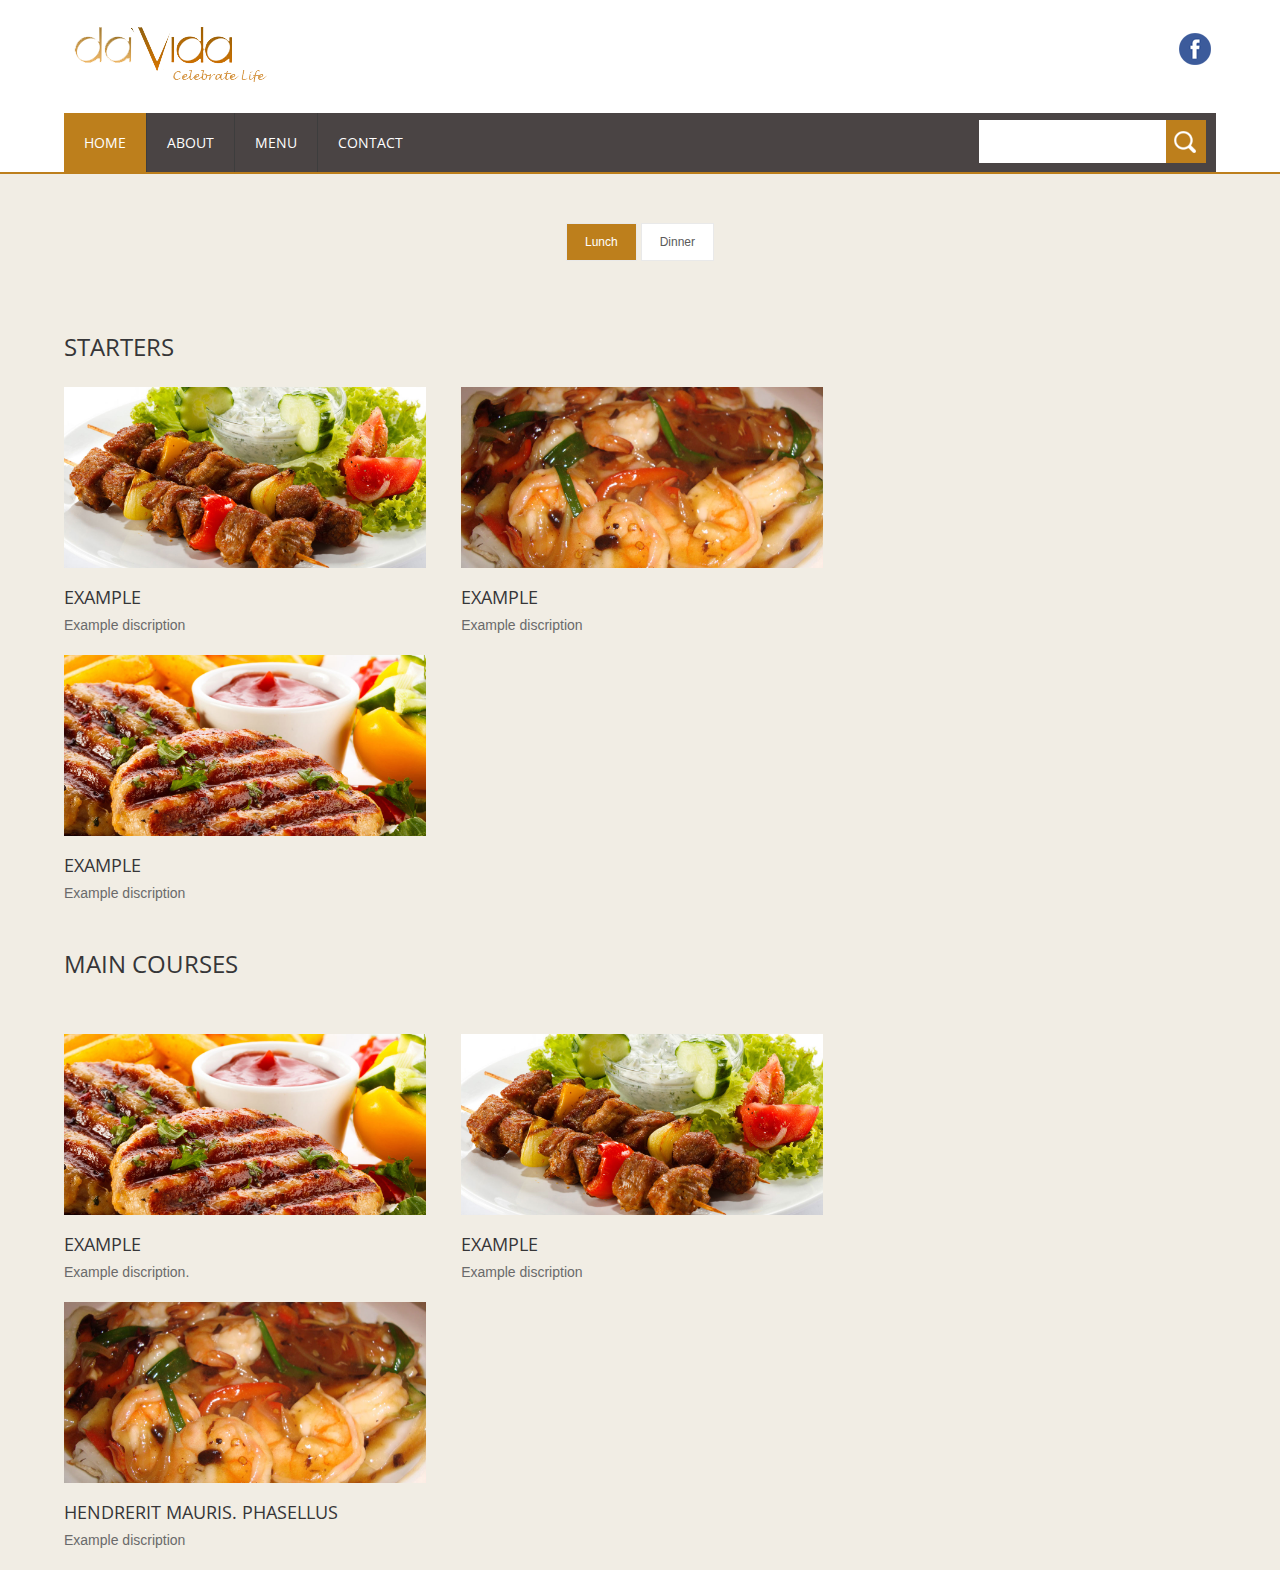
<file: profiles/resturants/davida-profile/Menu-dinner.html>
<!--
Author: W3layouts
Author URL: http://w3layouts.com
License: Creative Commons Attribution 3.0 Unported
License URL: http://creativecommons.org/licenses/by/3.0/
-->
<!DOCTYPE HTML>
<html>
  <head>
	  <title>DaVida Menu</title>
	  <meta http-equiv="Content-Type" content="text/html; charset=utf-8" />
	  <meta name="viewport" content="width=device-width, initial-scale=1, maximum-scale=1">
	  <link href="css/style.css" rel="stylesheet" type="text/css"  media="all" />
	  <link href='http://fonts.googleapis.com/css?family=Open+Sans' rel='stylesheet' type='text/css'>
 </head>
	<body>
	<!----start-header----->
	 <div class="header">
	     <div class="wrap">
			<div class="top-header">
				<div class="logo">
					<a href="index.html"><img src="images/logo.png" title="logo" /></a>
				</div>
				<div class="social-icons">
					<ul>
						<li><a href="https://www.facebook.com/daVidaAnguilla" target="_blank"><img src="images/facebook.png" title="facebook" /></a></li>
					</ul>
				</div>
				<div class="clear"> </div>
			</div>
			<!---start-top-nav---->
			<div class="top-nav">
				<div class="top-nav-left">
					<ul>
						<li class="active"><a href="index.html">Home</a></li>
						<li><a href="about.html">About</a></li>
						
						<li><a href="Menu-dinner.html">Menu</a></li>
						<li><a href="contact.html">Contact</a></li>
						<div class="clear"> </div>
					</ul>
				</div>
				<div class="top-nav-right">
					<form>
						<input type="text"><input type="submit" value="" />
					</form>
				</div>
				<div class="clear"> </div>
			</div>
			<!---End-top-nav---->
		</div>
	</div>
   <!----End-header----->
		 <!---start-content---->
		 <div class="content">
		 	<!---start-gallery----->
            <div class="projects-bottom-paination">
						<ul>
							<li class="active"><a href="#">Lunch</a></li>
							<li><a href="#">Dinner</a></li>
						</ul>
					</div>
		 	<div class="gallerys">
		 		<div class="wrap">
					<h3>Starters</h3>
					<div class="gallery-grids">
						<div class="gallery-grid">
							<a href="#"><img src="images/slider1.jpg" alt=""><span>$45</span></a>
							<h4>Example</h4>
							<p>Example discription</p>
							
						</div>
						<div class="gallery-grid grid2">
							<a href="#"><img src="images/slider2.jpg" alt=""><span>$74</span></a>
							<h4>Example</h4>
							<p>Example discription</p>
							
						</div>
						<div class="gallery-grid">
							<a href="#"><img src="images/slider3.jpg" alt=""><span>$62</span></a>
							<h4>Example</h4>
							<p>Example discription</p>
							
						</div>
						<div class="clear"> </div>
                        <h3>Main 
                        Courses</h3>
					</div>
					<div class="gallery-grids">
						<div class="gallery-grid">
							<a href="#"><img src="images/slider3.jpg" alt=""><span>$55</span></a>
							<h4>Example</h4>
							<p>Example discription.</p>
							
						</div>
						<div class="gallery-grid grid2">
							<a href="#"><img src="images/slider1.jpg" alt=""><span>$75</span></a>
							<h4>Example</h4>
							<p>Example discription</p>
							
						</div>
						<div class="gallery-grid">
							<a href="#"><img src="images/slider2.jpg" alt=""><span>$42</span></a>
							<h4>hendrerit mauris. Phasellus</h4>
							<p>Example discription</p>
							
					  </div>
					</div>					
				    <div class="clear"> </div>
				  
				</div>
				</div>
		 	<!---End-gallery----->
		 <!---End-content---->
		 <!---start-footer---->
		
		 <!---End-footer---->
	</body>
</html>
</file>
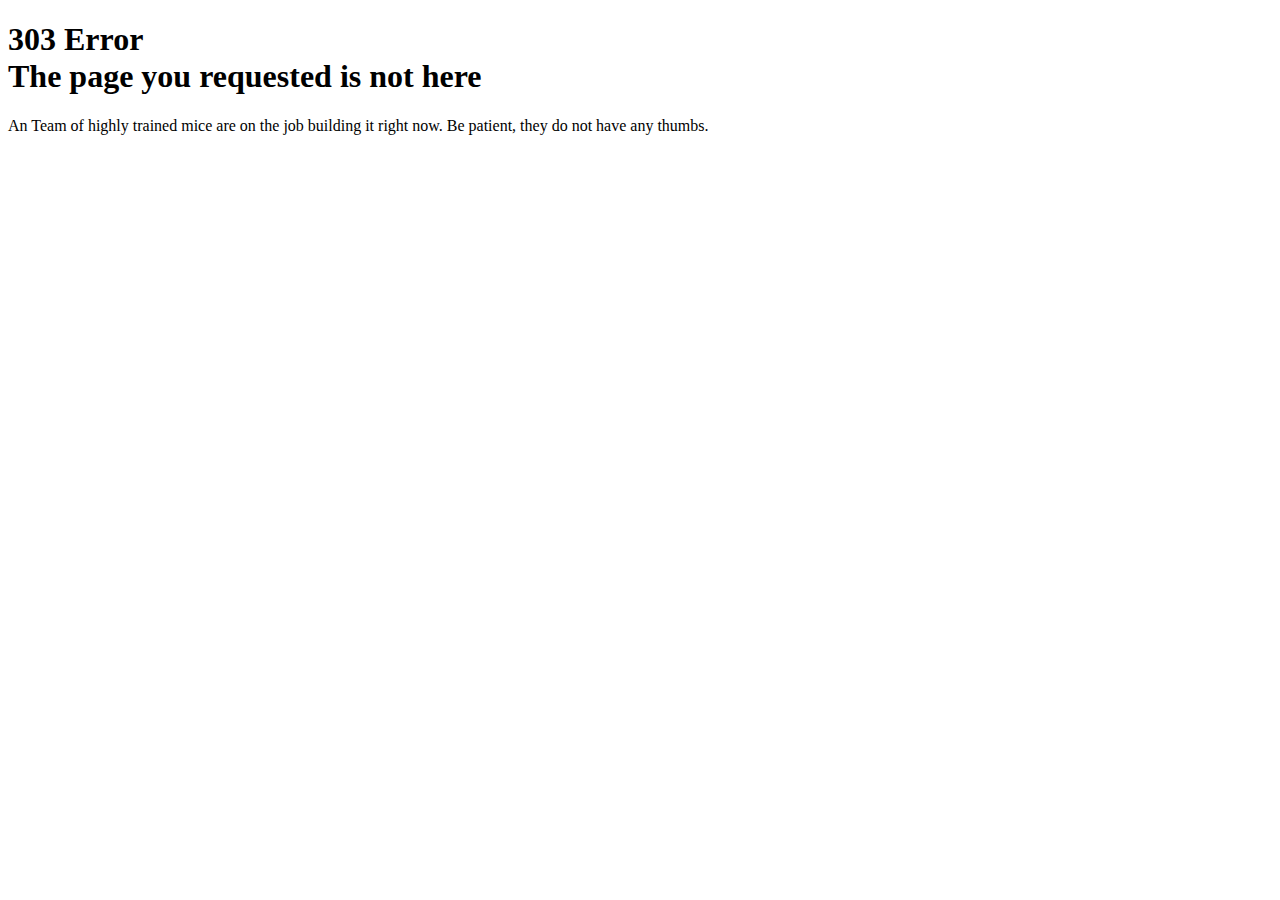
<file: profiles/resturants/davida-profile/missinglink.html>
<!doctype html>
<html>
<head>
<meta charset="utf-8">
<title>Its not here?!</title>
</head>

<body>
<h1>303 Error<br>The page you requested is not here</h1>
<p>
An Team of highly trained mice are on the job building it right now. Be patient, they do not have any thumbs.</p></body>
</body>
</html>
</file>
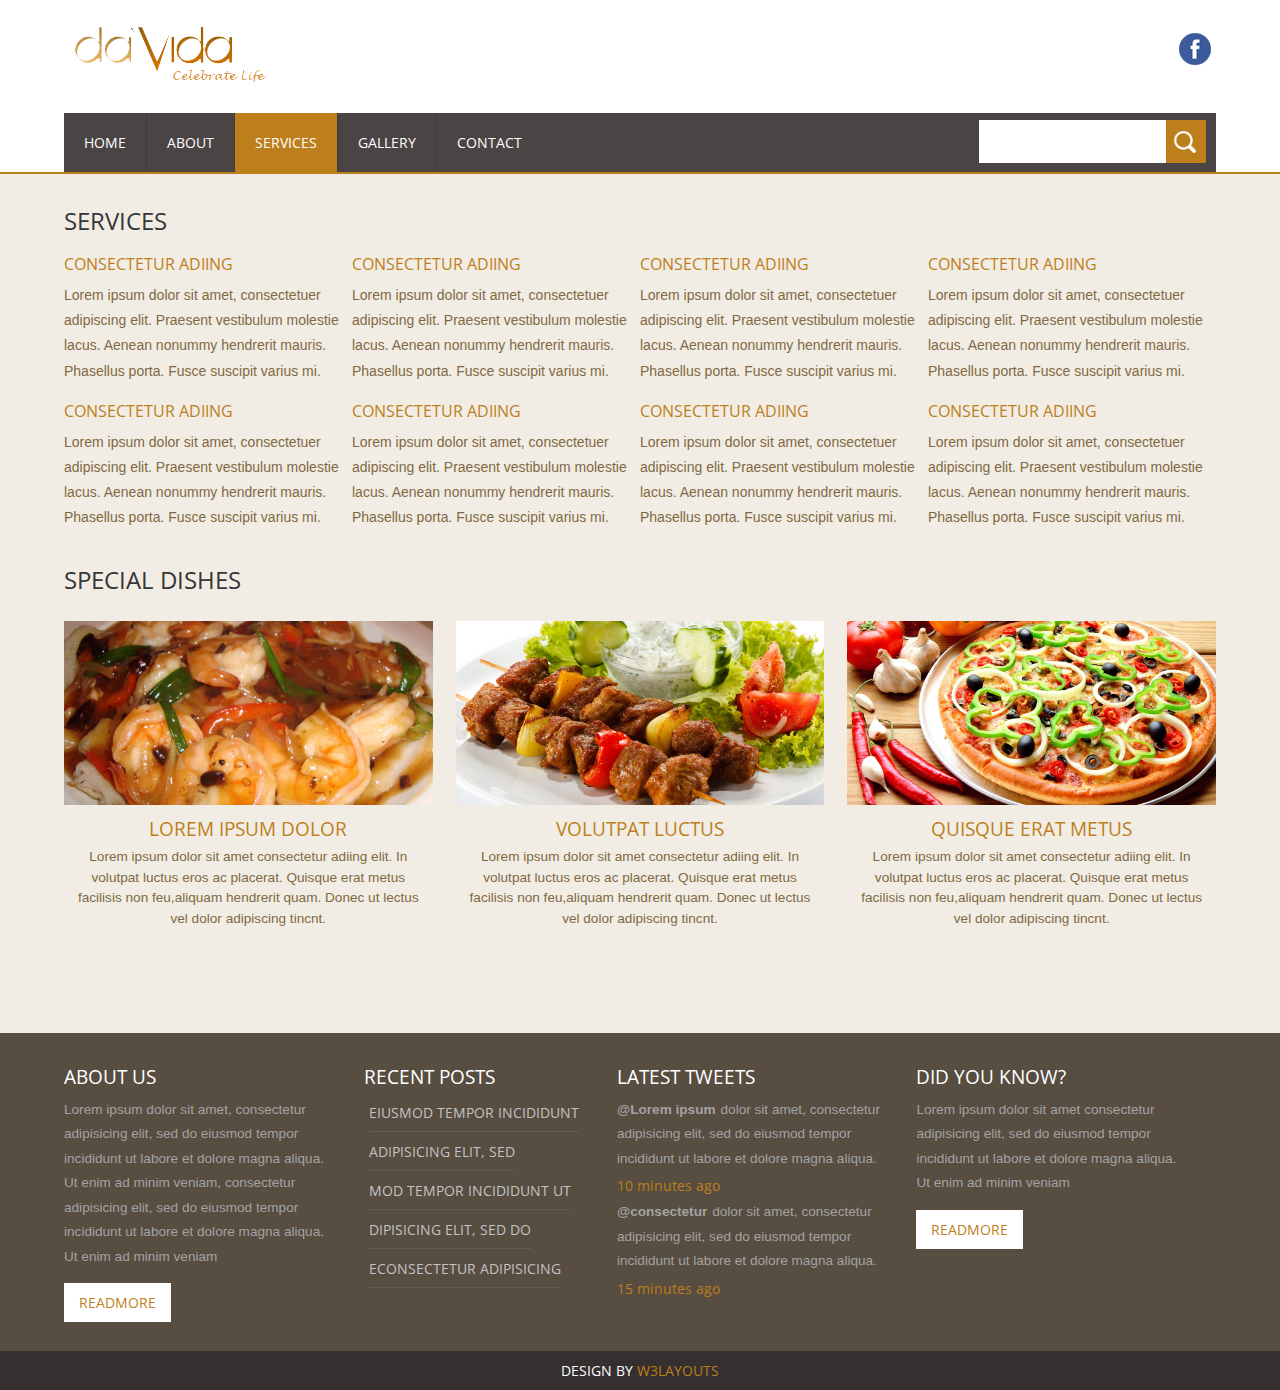
<file: profiles/resturants/davida-profile/services.html>
<!--
Author: W3layouts
Author URL: http://w3layouts.com
License: Creative Commons Attribution 3.0 Unported
License URL: http://creativecommons.org/licenses/by/3.0/
-->
<!DOCTYPE HTML>
<html>
<head>
  <title>Multicusine  Website Template | Services  :: W3layouts</title>
  <meta http-equiv="Content-Type" content="text/html; charset=utf-8" />
	<meta name="viewport" content="width=device-width, initial-scale=1, maximum-scale=1">
  <link href="css/style.css" rel="stylesheet" type="text/css"  media="all" />
  <link href='http://fonts.googleapis.com/css?family=Open+Sans' rel='stylesheet' type='text/css'>
 </head>
  <body>
	<!----start-header----->
	 <div class="header">
	     <div class="wrap">
			<div class="top-header">
				<div class="logo">
					<a href="index.html"><img src="images/logo.png" title="logo" /></a>
				</div>
				<div class="social-icons">
					<ul>
						<li><a href="https://www.facebook.com/daVidaAnguilla" target="_blank"><img src="images/facebook.png" title="facebook" /></a></li>
					</ul>
				</div>
				<div class="clear"> </div>
			</div>
			<!---start-top-nav---->
			<div class="top-nav">
				<div class="top-nav-left">
					<ul>
						<li><a href="index.html">Home</a></li>
						<li><a href="about.html">About</a></li>
						<li class="active"><a href="services.html">Services</a></li>
						<li><a href="Menu-dinner.html">Gallery</a></li>
						<li><a href="contact.html">Contact</a></li>
						<div class="clear"> </div>
					</ul>
				</div>
				<div class="top-nav-right">
					<form>
						<input type="text"><input type="submit" value="" />
					</form>
				</div>
				<div class="clear"> </div>
			</div>
			<!---End-top-nav---->
		</div>
	</div>
   <!----End-header----->
		 <!---start-content---->
		 <div class="content">
		 	<!---start-services---->
		 	<div class="services">
		 		<div class="wrap">
					<div class="services-header">
						<h3>Services</h3>
						<div class="clear"> </div>
					</div>
					<div class="services-grids">
						<div class="services-grid">
							<a href="#">consectetur adiing</a>
							<p>Lorem ipsum dolor sit amet, consectetuer adipiscing elit. Praesent vestibulum molestie lacus. Aenean nonummy hendrerit mauris. Phasellus porta. Fusce suscipit varius mi.</p>
						</div>
						<div class="services-grid">
							<a href="#">consectetur adiing</a>
							<p>Lorem ipsum dolor sit amet, consectetuer adipiscing elit. Praesent vestibulum molestie lacus. Aenean nonummy hendrerit mauris. Phasellus porta. Fusce suscipit varius mi.</p>
						</div>
						<div class="services-grid">
							<a href="#">consectetur adiing</a>
							<p>Lorem ipsum dolor sit amet, consectetuer adipiscing elit. Praesent vestibulum molestie lacus. Aenean nonummy hendrerit mauris. Phasellus porta. Fusce suscipit varius mi.</p>
						</div>
						<div class="services-grid">
							<a href="#">consectetur adiing</a>
							<p>Lorem ipsum dolor sit amet, consectetuer adipiscing elit. Praesent vestibulum molestie lacus. Aenean nonummy hendrerit mauris. Phasellus porta. Fusce suscipit varius mi.</p>
						</div>
						<div class="services-grid">
							<a href="#">consectetur adiing</a>
							<p>Lorem ipsum dolor sit amet, consectetuer adipiscing elit. Praesent vestibulum molestie lacus. Aenean nonummy hendrerit mauris. Phasellus porta. Fusce suscipit varius mi.</p>
						</div>
						<div class="services-grid">
							<a href="#">consectetur adiing</a>
							<p>Lorem ipsum dolor sit amet, consectetuer adipiscing elit. Praesent vestibulum molestie lacus. Aenean nonummy hendrerit mauris. Phasellus porta. Fusce suscipit varius mi.</p>
						</div>
						<div class="services-grid">
							<a href="#">consectetur adiing</a>
							<p>Lorem ipsum dolor sit amet, consectetuer adipiscing elit. Praesent vestibulum molestie lacus. Aenean nonummy hendrerit mauris. Phasellus porta. Fusce suscipit varius mi.</p>
						</div>
						<div class="services-grid">
							<a href="#">consectetur adiing</a>
							<p>Lorem ipsum dolor sit amet, consectetuer adipiscing elit. Praesent vestibulum molestie lacus. Aenean nonummy hendrerit mauris. Phasellus porta. Fusce suscipit varius mi.</p>
						</div>
						 <div class="clear"> </div>
					</div>
				
				<div class="specials">
					<div class="specials-heading">
						<h3>Special Dishes</h3>
						<div class="clear"> </div>
					</div>
					<div class="clear"> </div>
					<div class="specials-grids">
						<div class="special-grid">
							<img src="images/slider2.jpg" title="image-name">
							<a href="#">Lorem ipsum dolor</a>
							<p>Lorem ipsum dolor sit amet consectetur adiing elit. In volutpat luctus eros ac placerat. Quisque erat metus facilisis non feu,aliquam hendrerit quam. Donec ut lectus vel dolor adipiscing tincnt.</p>
						</div>
						<div class="special-grid">
							<img src="images/slider1.jpg" title="image-name">
							<a href="#">volutpat luctus</a>
							<p>Lorem ipsum dolor sit amet consectetur adiing elit. In volutpat luctus eros ac placerat. Quisque erat metus facilisis non feu,aliquam hendrerit quam. Donec ut lectus vel dolor adipiscing tincnt.</p>
						</div>
						<div class="special-grid spe-grid">
							<img src="images/slider4.jpg" title="image-name">
							<a href="#">Quisque erat metus</a>
							<p>Lorem ipsum dolor sit amet consectetur adiing elit. In volutpat luctus eros ac placerat. Quisque erat metus facilisis non feu,aliquam hendrerit quam. Donec ut lectus vel dolor adipiscing tincnt.</p>
						</div>
						<div class="clear"> </div>
					</div>
					<div class="clear"> </div>
					</div>
				</div>
				</div>
		 	<!---End-services---->
		 <!---End-content---->
		 <!---start-footer---->
		 <div class="footer">
		<div class="wrap">
			<div class="footer-grid">
				<h3>About us</h3>
				<p>Lorem ipsum dolor sit amet, consectetur adipisicing elit, sed do eiusmod tempor incididunt ut labore et dolore magna aliqua. Ut enim ad minim veniam,  consectetur adipisicing elit, sed do eiusmod tempor incididunt ut labore et dolore magna aliqua. Ut enim ad minim veniam</p>
				<a href="#">ReadMore</a>
			</div>
			<div class="footer-grid center-grid">
				<h3>Recent posts</h3>
				<ul>
					<li><a href="#">eiusmod tempor incididunt</a></li>
					<li><a href="#">adipisicing elit, sed</a></li>
					<li><a href="#">mod tempor incididunt ut</a></li>
					<li><a href="#">dipisicing elit, sed do</a></li>
					<li><a href="#">econsectetur adipisicing</a></li>
				</ul>
			</div>
			<div class="footer-grid twitts">
				<h3>Latest Tweets</h3>
				<p><label>@Lorem ipsum</label>dolor sit amet, consectetur adipisicing elit, sed do eiusmod tempor incididunt ut labore et dolore magna aliqua.</p>
				<span>10 minutes ago</span>
				<p><label>@consectetur</label>dolor sit amet, consectetur adipisicing elit, sed do eiusmod tempor incididunt ut labore et dolore magna aliqua.</p>
				<span>15 minutes ago</span>
			</div>
			<div class="footer-grid">
				<h3>DID YOU KNOW?</h3>
				<p>Lorem ipsum dolor sit amet consectetur adipisicing elit, sed do eiusmod tempor incididunt ut labore et dolore magna aliqua. Ut enim ad minim veniam</p>
				<a href="#">ReadMore</a>
			</div>
			<div class="clear"> </div>
		</div>
		<div class="clear"> </div>
	</div>
	<div class="copy-right">
		<div class="top-to-page">
						<a href="#top" class="scroll"> </a>
						<div class="clear"> </div>
					</div>
		<p>Design by <a href="http://w3layouts.com/"> W3layouts</a></p>
	</div>
		 <!---End-footer---->
	</body>
</html>
</file>
<file: css/templatemo_style.css>
a {
  text-decoration: none;
  color: #f78e21;
}

a:hover {
  text-decoration: none;
  color: #f78e21;
}

.blue {
	color: #09F;
}

.green {
	color: #0A0;
}

p {
  font-family: 'Open Sans', sans-serif;
  font-size: 13px;
  color: #666;
}

.heading-section {
  text-align: center;
  padding: 100px 0 80px 0;
}

.heading-section h2 {
  font-family: 'Open Sans', sans-serif;
  font-size: 20px;
  color: #333;
  font-weight: 700;
  text-transform: uppercase;
}

*, *:before, *:after {
  -moz-box-sizing: border-box; -webkit-box-sizing: border-box; box-sizing: border-box;
 }


.space30 {
	margin-bottom: 30px;
}

.space50 {
	margin-bottom: 50px;
}


/*-- Header --*/
#top-header {
  background-color: #333;
  color: #fff;
}

.home-account a {
  display: inline-block;
  margin-right: 15px;
  padding: 10px 0;
  font-size: 13px;
  font-family: 'Open Sans', sans-serif;
}

.cart-info {
  text-align: right;
  padding: 8px 0;
  font-size: 13px;
  font-family: 'Open Sans', sans-serif;
}

.logo {
  padding: 20px 0;
}

.main-menu ul {
  padding: 0px;
  margin: 0px;
  text-align: center;
}

.main-menu li {
  list-style: none;
  display: inline-block;
    padding: 40px 0;
}

.main-menu a {
  font-family: 'Open Sans', sans-serif;
  font-weight: 700;
  font-size: 14px;
  color: #444;
  text-transform: uppercase;
  margin-right: 35px;
}

.main-menu a:hover {
  color: #f78e21;
}

.search-box {
  text-align: right;
  margin-top: 33px;
  position: relative;
}

.search-box input {
  margin-top: 0px;
}

.search-box input[type="submit"] {
  background-color: transparent;
  position: absolute;
  width: 34px;
  height: 34px;
  right: 0;
  top: 0;
  border: 0;
  content: '';
  color: transparent;
  background: url(../images/search-icon.png);
  background-position: center;
  background-repeat: no-repeat;
}

.search-box input#s {
  padding: 4px 10px 4px 10px;
  height: 34px;
  line-height: 34px;
  outline: 0;
  border: 1px solid #ddd;
}

/*-- End Header --*/




/*-- Heading --*/

#heading {
  background-image: url(../images/bg-image.jpg);
  height: 140px;
}

#heading h2 {
  font-size: 36px;
  font-weight: 700;
  color: #fff;
  text-transform: uppercase;
}

#heading span {
  color: #fff;
  text-transform: uppercase;
}

.heading-content {
  text-align: center;
  margin-top: 35px;
}

/*-- End Heading --*/




/*-- Timeline --*/

.timeline-thumb {
  position: relative;
  text-align: center;
  border-bottom: 3px solid #dbdbdb;
}

.timeline-thumb:hover {
  border-color: #f78e21;
}

.timeline-thumb .thumb img {
  width: 100%;
  overflow: hidden;
}
.timeline-thumb .overlay {
  background-color: rgba(0,0,0, 0.7);
  width: 100%;
  height: 100%;
  position: absolute;
  top: 0;
  left: 0;
  visibility: hidden;
  opacity: 0;
}

.timeline-thumb:hover .overlay {
 visibility: visible;
 overflow: hidden;
 opacity: 1;
 cursor: pointer;
}

.timeline-caption h4 {
  padding-top: 80px;
  font-family: 'Open Sans', sans-serif;
  font-size: 16px;
  text-transform: uppercase;
  font-weight: 700;
  color: #fff;
  margin: 0 0 3px 0;
}

.timeline-caption p {
  font-family: 'Open Sans', sans-serif;
  font-size: 14px;
  font-weight: 300;
  color: #f78e21;
}

/*-- End Timeline --*/




/*-- Our Team --*/

.team-thumb {
  position: relative;
  text-align: center;
}

.team-thumb .author img {
  width: 100%;
}

.team-thumb .overlay {
  background-color: rgba(0,0,0, 0.7);
  position: absolute;
  width: 100%;
  height: 100%;
  top: 0;
  left: 0;
  visibility: hidden;
  opacity: 0;
}

.team-thumb:hover .overlay {
 visibility: visible;
 opacity: 1;
 cursor: pointer;
}

.author-caption ul {
  padding: 0;
  margin: 0;
}

.author-caption li {
  list-style: none;
  display: inline-block;
  margin-top: 40%;
}

.author-caption a {
  display: inline-block;
  background-color: rgba(250,250,250, 0.4);
  width: 34px;
  height: 34px;
  line-height: 34px;
  color: #fff;
}

.author-caption a:hover {
  background-color: #f78e21;
  color: #fff;
}

.author-details {
  margin-top: 15px;
  text-align: center;
}

.author-details h2 {
  display: block;
  margin-bottom: 0px;
  font-size: 16px;
  font-weight: 700;
  color: #333;
  text-transform: uppercase;
}

.author-details span {
  color: #f78e21;
  text-transform: uppercase;
}

/*-- End Our Team --*/




/*-- Products --*/

#product-heading {
  text-align: center;
  padding: 100px 0 30px 0;
}

#product-heading h2 {
  font-family: 'Open Sans', sans-serif;
  font-size: 20px;
  color: #333;
  font-weight: 700;
  text-transform: uppercase;
}

#Container {
  margin-top: 80px;
}

#Container .mix {
  display: none;
}

.portfolio-wrapper {
  overflow: hidden;
  padding-top: 20px;
}


#filters {
  text-align: center;
}

#filters ul {
  margin: 0px;
  padding: 0px;
}

#filters li {
  cursor: pointer;
  list-style: none;
  display: inline-block;
}

#filters span {
  text-transform: uppercase;
  font-family: 'Open Sans', sans-serif;
  font-size: 14px;
  font-weight: 300;
  color: #444;
  padding-left: 15px;
}


#filters span:hover {
  color: #f78e21;
  transition: all 0.3s ease-in;
}

.label-text a {
  color: #333;
}

.label-text a:hover {
  color: #f78e21;
}

.label-text h3 {
  margin: 10px 0 2px 0;
  font-size: 16px;
  font-weight: 700;
  color: #333;
  text-transform: uppercase;
}

.label-text span {
  color: #777;
  text-transform: uppercase;
  font-family: 'Open Sans', sans-serif;
  font-weight: 300;
  display: block;
  color: #f78e21
}

.portfolio-thumb img {
  width: 100%;
}

.portfolio-thumb {
  position: relative;
}

.hover-iner {
  position: relative;
  width: 100%;
  height: 100%;
}

.hover-iner a {
  position: absolute;
  top: 35%;
  left: 43%;
  margin-left: -18px;
  margin-top: -18px;
  background-color: rgba(0,0,0, 0.1);
  border: 1px solid #f78e21;
  width: 80px;
  height: 80px;
  line-height: 80px;
  color: #fff;
  text-align: center;
}

.hover-iner img {
  width: auto;
}

.hover-iner span {
  position: absolute;
  text-transform: uppercase;
  color: #fff;
  margin-top: 190px;
  text-align: center;
  font-size: 13px;
  width: 100%;
  color: #f78e21;
  font-weight: 300;
}

.hover {
  position: absolute;
  width: 100%;
  height: 100%;
  top: 0px;
  left: 0px;
  visibility: hidden;
  opacity: 0;
  background-color: rgba(0, 0, 0, 0.7);
}

.portfolio-wrapper:hover .portfolio-thumb .hover {
  visibility: visible;
  opacity: 1;
  transition: all 0.3s ease-in;
}

.pagination {
  margin-top: 60px;
}

.pagination ul {
  padding: 0;
  margin: 0;
}
.pagination li {
  list-style: none;
  display: inline-block;
}

.pagination a {
  background-color: #444;
  width: 40px;
  height: 40px;
  line-height: 40px;
  font-size: 18px;
  font-weight: 600;
  color: #fff;
  display: block;
  text-align: center;
}

.pagination a:hover {
  background-color: #f78e21;
}

/*- End Products --*/





/*-- Single Post --*/

.image-post {
  overflow: hidden;
}

.product-title h3 {
  font-size: 16px;
  font-weight: 700;
  color: #333;
  display: inline-block;
  margin-right: 20px;
  border-right: 1px solid #ddd;
  padding-right: 20px;
}

.product-title span {
  display: inline-block;
  font-size: 13px;
  color: #f78e21;
} 

.product-content a {
  font-weight: 700;
  font-size: 13px;
}

.product-content p {
  margin-top: 5px;
  padding-bottom: 15px;
}

.comment-section h4 {
  margin-top: 30px;
  font-size: 16px;
  color: #666;
  font-weight: 700;
  text-transform: uppercase;
}

.all-comments {
  margin-top: 40px;
  margin-bottom: 40px;
}

.comments {
  margin-top: 30px;
}

.author-thumb {
  float: left;
  margin-right: 30px;
}

.comment-body {
  background-color: #f3f3f3;
  padding: 20px;
  overflow: hidden;
  position: relative;
}

.comment-body h6 {
  font-size: 16px;
  font-weight: 700;
  color: #333;
  text-transform: uppercase;
  margin-bottom: 5px;
  margin-top: 0px;
}

.comment-body span {
  font-size: 14px;
  color: #f78e21;
}

.comment-body p {
  margin-top: 20px;
}

.comment-body a {
  text-transform: uppercase;
  font-size: 14px;
  color: #fff;
  background-color: #f78e21;
  width: 80px;
  height: 30px;
  line-height: 30px;
  text-align: center;
  display: inline-block;
  position: absolute;
  top: 20px;
  right: 20px;
}

.replyed-form {
  margin-left: 130px;
}

.leave-comment h4 {
  margin-top: 30px;
  padding-bottom: 10px;
  font-size: 16px;
  color: #666;
  font-weight: 700;
  text-transform: uppercase;
}

input, textarea {
  padding: 10px;
  border: 1px solid #e2e2e2;
  width: 100%;
  margin-top: 25px;
  font-size: 13px;
  font-style: italic;
  font-weight: 300;
  color: #aaa;
  outline: none; 
}

textarea {
  height: 165px;
  max-height: 180px;
  max-width: 770px;
  line-height: 18px;
  width: 100%
}

.form label {
  margin-left: 10px;
  color: #999999;
}

.send button {
  width: 90px;
  color: #fff;
  cursor: pointer;
  height: 35px;
  line-height: 30px;
  text-align: center;
  background-color: #f78e21; 
  font-family: 'Open Sans', sans-serif;
  font-size: 16px;
  font-style: normal;
  font-weight: 600;
  text-transform: uppercase;
  border: 0;
  outline: none;
}

.leave input {
  width: 90px;
  cursor: pointer;
  height: 35px;
  line-height: 30px;
  text-align: center;
  background-color: #f78e21; 
  color: #fff;
  font-family: 'Open Sans', sans-serif;
  font-size: 16px;
  font-style: normal;
  font-weight: 600;
  text-transform: uppercase;
  border: 0;
}

/*-- End Single Post --*/




/*-- Contact Us --*/

.message-form input {
  margin-top: 0px;
}

.message-form  textarea {
  padding-bottom: 20px;
}

.send {
  margin-top: 20px;
}

.info p {
  padding-bottom: 20px;
}

.info ul {
  margin: 0;
  padding: 0;
}

.info li {
  list-style: none;
  margin: 10px 0;
  font-family: 'Open Sans', sans-serif;
  font-size: 13px;
  color: #666;
}

.info i {
  color: #f78e21;
  margin-right: 10px;
  font-size: 18px;
}

/*-- End Contact Us--*/




/*-- Side Bar --*/

.side-bar h4 {
  font-size: 16px;
  font-weight: 700;
  color: #fff;
  text-transform: uppercase;
  background-color: #f78e21;
  margin-top: 0px;
  padding: 9px 15px 9px 15px;
}

.archives-list ul {
  margin-top: 25px !important;
  padding-bottom: 30px !important;
  margin: 0;
  padding: 0;
}

.archives-list li {
  list-style: none;
  margin: 10px 0;
}

.archives-list i {
  font-size: 16px;
  margin-right: 5px;
  color: #f78e21;
}

.archives-list a {
  text-transform: uppercase;
  color: #888;
  font-size: 13px;
}

.archives-list a:hover {
  color: #f78e21;
}

.recent-post {
  overflow: hidden;
  margin-bottom: 20px;
}

.recent-post-thumb {
  float: left;
  margin-right: 20px !important; 
  width: 70px;
  height: 70px;
}

.recent-post-info {
  overflow: hidden;
}

.recent-post-info h6 {
  font-family: 'Open Sans', sans-serif;
  font-size: 14px;
  font-weight: 700;
  text-transform: uppercase;
  margin-top: 0;
}

.posts {
  margin-top: 30px;
  margin-bottom: 30px;
}

.recent-post-info a {
  color: #333;
}

.recent-post-info a:hover {
  color: #f78e21;
}

.recent-post-info span {
  font-family: 'Open Sans', sans-serif;
  font-size: 13px;
  color: #f78e21;
}

.flickr-images {
  margin-top: 20px;
}

.flickr-images img {
  margin-top: 20px;
  overflow: hidden !important;
  width: 68px;
}

.flickr-images img:hover {
  border: 3px solid #f78e21;
  transition: all 0.1s ease-in;
  cursor: pointer;
}

/*-- End Side Bar --*/





/*-- Slider --*/

#slider {
  overflow: hidden;
}

.slider-caption {
  text-align: center;
  position: absolute;
  width: 100%;
  margin-top: 160px;
  color: #fff;
  font-family: 'Open Sans', sans-serif;
}

.slider-caption h1 {
  text-shadow: 1px 1px #777;
  font-size: 48px;
  padding-bottom: 10px;
  font-weight: 500;
  color: #f78e21;
  text-transform: uppercase;
}

.slider-caption p {
  font-size: 18px;
  font-weight: 300;
  color: #fff;
  line-height: 15px;
}

.slider-caption a {
  margin-top: 20px;
  text-decoration: none;
  display: inline-block;
  background-color: #f78e21;
  width: 200px;
  height: 40px;
  text-align: center;
  color: #fff;
  line-height: 40px;
  text-transform: uppercase;
  font-size: 18px;
  font-weight: 600;
}

/*-- End Slider --*/





/*-- Services --*/

.service-item {
  text-align: center;
}

.icon i {
  border-radius: 50%;
  border: 20px solid #f78e21;
  color: #f78e21;
  font-size: 28px;
  line-height: 80px;
  width: 120px;
  height: 120px;
}

.service-item h4 {
  font-family: 'Open Sans', sans-serif;
  font-size: 16px;
  font-weight: 700;
  color: #333;
  text-transform: uppercase;
  margin-top: 25px;
}

/*-- End Services --*/





/*-- Latest Posts --*/

.blog-post {
  position: relative;
  margin-bottom: 30px;
}

.blog-thumb {
  overflow: hidden;
  position: relative;
}

.blog-thumb img {
  width: 100%;
}

.blog-content {
  position: absolute;
  bottom: 0;
  left: 0;
  width: 100%;
  background-color: rgba(0,0,0,0.7);
  color: #fff;
  padding: 15px;
}

.content-show a {
  font-family: 'Open Sans', sans-serif;
  font-size: 16px;
  font-weight: 700;
  color: #fff;
  text-transform: uppercase;
}

.content-show span {
  color: #f78e21;
}

.content-hide {
  margin-top: 15px;
  display: none;
}

.content-hide p {
  color: #fff;
}

/*-- End Latest Posts --*/





/*-- Testimonails --*/

.testimonails-content p {
  text-align: center;
  font-size: 15px;
  color: #333;
  font-style: italic;
}

.testimonails-content h6 {
  font-size: 16px;
  font-weight: 300;
  text-align: center;
  margin-top: 30px;
  font-style: italic;
}

/*-- End Testimonails --*/





/*--Footer--*/

footer {
  background-color: #f3f3f3;
  border-top: 4px solid #f78e21;
  margin-top: 120px;
}

.social-bottom {
  margin-top: 40px;
  padding-bottom: 40px;
}

.social-bottom span {
  font-family: 'Open Sans', sans-serif;
  font-size: 22px;
  font-weight: 600;
  color: #333;
  text-transform: uppercase;
  float: left;
  margin-right: 26px;
}

.social-bottom ul {
  margin: 0;
  padding: 0;
}

.social-bottom li {
  list-style: none;
  display: inline-block;
}

.social-bottom a {
  background-color: #fff;
  font-size: 18px;
  width: 36px;
  height: 36px;
  line-height: 36px;
  text-align: center;
  color: #bbb;
}

.social-bottom a:hover {
  background-color: #f78e21;
  color: #fff;
}

.subscribe-form {
  margin-top: 40px;
  padding-bottom: 40px;
}

.subscribe-form span {
  font-family: 'Open Sans', sans-serif;
  font-size: 22px;
  font-weight: 600;
  color: #333;
  text-transform: uppercase;
  float: left;
  margin-right: 26px;
}

.subscribeForm {
  position: relative;
  display: inline-block;
}

.subscribe-form input[type="submit"] {
  position: absolute;
  right: 0;
  top: 0;
  width: 34px;
  height: 34px;
  background: url(../images/subscribe-icon.png);
  background-repeat: no-repeat;
  background-position: center;
  color: transparent;
  background-color: transparent;
  content: '';
  margin-top: 0;
  border: 0;
}

.subscribe-form input#subscribe {
  padding: 4px 10px 4px 10px;
  line-height: 34px;
  height: 34px;
  max-width: 280px;
  width: 280px;
  margin-top: 0px;
  outline: 0;
  border-color: #f3f3f3;
}

.footer-title {
  font-family: 'Open Sans', sans-serif;
  font-size: 16px;
  font-weight: 700;
  color: #333;
  text-transform: uppercase;
  padding-bottom: 20px;
}

.shop-list ul {
  margin: 0;
  padding: 0;
}

.shop-list li {
  list-style: none;
  margin: 10px 0;
}

.shop-list i {
  font-size: 16px;
  margin-right: 5px;
  color: #f78e21;
}

.shop-list a {
  text-transform: uppercase;
  color: #888;
  font-size: 13px;
}

.shop-list a:hover {
  color: #f78e21;
}

.recent-post {
  overflow: hidden;
  margin-bottom: 20px;
}

.recent-post-thumb {
  float: left;
  margin-right: 10px;
  width: 70px;
  height: 70px;
}

.recent-post-info {
  overflow: hidden;
}

.recent-post-info h6 {
  font-family: 'Open Sans', sans-serif;
  font-size: 14px;
  font-weight: 700;
  text-transform: uppercase;
  margin-top: 0;
}

.recent-post-info a {
  color: #333;
}

.recent-post-info a:hover {
  color: #f78e21;
}

.recent-post-info span {
  font-family: 'Open Sans', sans-serif;
  font-size: 13px;
  color: #f78e21;
}

.more-info p {
  padding-bottom: 20px;
}

.more-info ul {
  margin: 0;
  padding: 0;
}

.more-info li {
  list-style: none;
  margin: 10px 0;
  font-family: 'Open Sans', sans-serif;
  font-size: 13px;
  color: #666;
}

.more-info i {
  color: #f78e21;
  margin-right: 10px;
  font-size: 18px;
}

.bottom-footer {
  text-align: left;
  padding: 60px 0 15px 0;
}
.no-js body header #main-header {
	position: fixed;
}


/*-- End Footer --*/









/*--- RESPONSIVE ---*/

@media screen and (max-width: 990px) {

  .home-account {
    text-align: center;
    display: block;
  }

  .cart-info {
    text-align: center;
    display: block;
  }
  
  .logo {
    text-align: center;
  }

  .search-box {
    display: none;
  }

  .slider-caption {
    display: none;
  }

  .service-item {
    margin-top: 40px;
  }

  .footer-title {
    margin-top: 60px;
  }

  .bottom-footer {
    text-align: center;
  }

  .timeline-thumb{
    margin-top: 30px;
    border-bottom: none;
  }

  .team-thumb {
    margin-top: 30px;
  }

  .side-bar {
    margin-top: 100px;
  }

  .side-bar h4 {
    width: 100%;
  }

  .send-message input {
    margin-top: 20px;
  }

  .info {
    margin-top: 60px;
    text-align: center;
  }
}

@media screen and (max-width: 568px) {

  .home-account {
    text-align: center;
    display: block;
  }

  .cart-info {
    text-align: center;
    display: block;
  }
  
  .logo {
    text-align: center;
  }

  .search-box {
    display: none;
  }

  .content-hide p {
    display: none;
  }

  .slider-caption {
    display: none;
  }

  .service-item {
    margin-top: 40px;
  }

  .footer-title {
    margin-top: 60px;
  }

  .bottom-footer {
    text-align: center;
  }

  .timeline-thumb{
    margin-top: 30px;
    border-bottom: none;
  }

  .team-thumb {
    margin-top: 30px;
  }

  .side-bar {
    margin-top: 100px;
  }

  .side-bar h4 {
    width: 100%;
  }

  .send-message input {
    margin-top: 20px;
  }

  .info {
    margin-top: 60px;
    text-align: center;
  }

  .logo {
    padding-bottom: 60px;
  }

  .main-menu li {
    display: block;
    margin-top: -60px;
    margin-right: -35px;
  }

  #heading-section img {
    display: none;
  }

  .divide-line img {
    display: none;
  }

  .top-footer {
    display: none;
  }

}

@media screen and (max-width: 1000px) {

  .slider-caption {
    display: none;
  }
}

@media screen and (max-width: 600px) {

  .heading-section img {
    display: none;
  }

  body {
    overflow-x: hidden;
  }
}

@media screen and (min-width: 995px) {

  .hover-iner span {
  margin-top: 160px;
  }

  body {
    overflow-x: hidden;
  }
}

/*--- END RESPONSIVE ---*/
</file>
<file: css/flexslider.css>
.flex-container a:active,
.flexslider a:active,
.flex-container a:focus,
.flexslider a:focus  {outline: none;}
.slides,
.flex-control-nav,
.flex-direction-nav {margin: 0; padding: 0; list-style: none;}

/* Icon Fonts
*********************************/
/* Font-face Icons */
@font-face {
	font-family: 'flexslider-icon';
	src:url('fonts/flexslider-icon.eot');
	src:url('fonts/flexslider-icon.eot?#iefix') format('embedded-opentype'),
		url('fonts/flexslider-icon.woff') format('woff'),
		url('fonts/flexslider-icon.ttf') format('truetype'),
		url('fonts/flexslider-icon.svg#flexslider-icon') format('svg');
	font-weight: normal;
	font-style: normal;
}

/* FlexSlider Necessary Styles
*********************************/
.flexslider { overflow: hidden; margin: 0; padding: 0;}
.flexslider .slides > li {display: none; -webkit-backface-visibility: hidden;} /* Hide the slides before the JS is loaded. Avoids image jumping */
.flexslider .slides img {width: 100%; display: block;}
.flex-pauseplay span {text-transform: capitalize;}

/* Clearfix for the .slides element */
.slides:after {content: "\0020"; display: block; clear: both; visibility: hidden; line-height: 0; height: 0;}
html[xmlns] .slides {display: block;}
* html .slides {height: 1%;}

/* No JavaScript Fallback */
/* If you are not using another script, such as Modernizr, make sure you
 * include js that eliminates this class on page load */
.no-js .slides > li:first-child {display: block;}

/* FlexSlider Default Theme
*********************************/
.flexslider { position: relative; zoom: 1; max-height:  600px; }
.flex-viewport { max-height: 2000px; -webkit-transition: all 1s ease; -moz-transition: all 1s ease; -o-transition: all 1s ease; transition: all 1s ease; }
.loading .flex-viewport { max-height: 300px; }
.flexslider .slides { zoom: 1; }
.carousel li { margin-right: 5px; }

/* Direction Nav */
.flex-direction-nav {*height: 0;}
.flex-direction-nav a  { text-align: center; display: block; border: 1px solid #fff; width: 40px; height: 40px; line-height: 40px; color: #fff; margin: -20px 0 0; position: absolute; top: 50%; z-index: 10; overflow: hidden; opacity: 0; cursor: pointer; -webkit-transition: all .3s ease; -moz-transition: all .3s ease; transition: all .3s ease; }
.flex-direction-nav .flex-prev { left: -50px; }
.flex-direction-nav .flex-next { right: -50px; }
.flexslider:hover .flex-prev { opacity: 1; left: 50px; }
.flexslider:hover .flex-next { opacity: 1; right: 50px; }
.flexslider:hover .flex-next:hover, .flexslider:hover .flex-prev:hover { opacity: 1; }
.flex-direction-nav .flex-disabled { opacity: 0!important; filter:alpha(opacity=0); cursor: default; }
.flex-direction-nav a:before  {font-family: 'FontAwesome'; font-size: 32px; display: inline-block; content: '\f104'; }
.flex-direction-nav a.flex-next:before  { content: '\f105'; }

/* Pause/Play */
.flex-pauseplay a { display: block; width: 20px; height: 20px; position: absolute; bottom: 5px; left: 10px; opacity: 0.8; z-index: 10; overflow: hidden; cursor: pointer; color: #000; }
.flex-pauseplay a:before  { font-size: 20px; display: inline-block; content: '\f004'; }
.flex-pauseplay a:hover  { opacity: 1; }
.flex-pauseplay a.flex-play:before { content: '\f003'; }

/* Control Nav */
.flex-control-nav {width: 100%; position: absolute; bottom: -40px; text-align: center;}
.flex-control-nav li {margin: 0 6px; display: inline-block; zoom: 1; *display: inline;}
.flex-control-paging li a {width: 11px; height: 11px; display: block; background: #666; background: rgba(0,0,0,0.5); cursor: pointer; text-indent: -9999px; -webkit-border-radius: 20px; -moz-border-radius: 20px; -o-border-radius: 20px; border-radius: 20px; -webkit-box-shadow: inset 0 0 3px rgba(0,0,0,0.3); -moz-box-shadow: inset 0 0 3px rgba(0,0,0,0.3); -o-box-shadow: inset 0 0 3px rgba(0,0,0,0.3); box-shadow: inset 0 0 3px rgba(0,0,0,0.3); }
.flex-control-paging li a:hover { background: #333; background: rgba(0,0,0,0.7); }
.flex-control-paging li a.flex-active { background: #000; background: rgba(0,0,0,0.9); cursor: default; }

.flex-control-thumbs {margin: 5px 0 0; position: static; overflow: hidden;}
.flex-control-thumbs li {width: 25%; float: left; margin: 0;}
.flex-control-thumbs img {width: 100%; display: block; opacity: .7; cursor: pointer;}
.flex-control-thumbs img:hover {opacity: 1;}
.flex-control-thumbs .flex-active {opacity: 1; cursor: default;}

@media screen and (max-width: 860px) {
  .flex-direction-nav .flex-prev { opacity: 1; left: 10px;}
  .flex-direction-nav .flex-next { opacity: 1; right: 10px;}
}
</file>
<file: css/testimonails-slider.css>
.flex-container a:active,
.flexslider a:active,
.flex-container a:focus,
.flexslider a:focus  {outline: none;}
.slides,
.flex-control-nav,
.flex-direction-nav {margin: 0; padding: 0; list-style: none;}

/* Icon Fonts
*********************************/
/* Font-face Icons */
@font-face {
	font-family: 'flexslider-icon';
	src:url('fonts/flexslider-icon.eot');
	src:url('fonts/flexslider-icon.eot?#iefix') format('embedded-opentype'),
		url('fonts/flexslider-icon.woff') format('woff'),
		url('fonts/flexslider-icon.ttf') format('truetype'),
		url('fonts/flexslider-icon.svg#flexslider-icon') format('svg');
	font-weight: normal;
	font-style: normal;
}

/* FlexSlider Necessary Styles
*********************************/
.flexslider { overflow: hidden; margin: 0; padding: 0;}
.flexslider .slides > li {display: none; -webkit-backface-visibility: hidden;} /* Hide the slides before the JS is loaded. Avoids image jumping */
.flexslider .slides img {width: 100%; display: block;}
.flex-pauseplay span {text-transform: capitalize;}

/* Clearfix for the .slides element */
.slides:after {content: "\0020"; display: block; clear: both; visibility: hidden; line-height: 0; height: 0;}
html[xmlns] .slides {display: block;}
* html .slides {height: 1%;}

/* No JavaScript Fallback */
/* If you are not using another script, such as Modernizr, make sure you
 * include js that eliminates this class on page load */
.no-js .slides > li:first-child {display: block;}

/* FlexSlider Default Theme
*********************************/
.flexslider { position: relative; zoom: 1; max-height:  600px; }
.flex-viewport { max-height: 2000px; -webkit-transition: all 1s ease; -moz-transition: all 1s ease; -o-transition: all 1s ease; transition: all 1s ease; }
.loading .flex-viewport { max-height: 300px; }
.flexslider .slides { zoom: 1; }
.carousel li { margin-right: 5px; }

/* Direction Nav */
.flex-direction-nav {*height: 0;}
.flex-direction-nav a  { text-align: center; display: block; border: 1px solid #fff; width: 40px; height: 40px; line-height: 40px; color: #fff; margin: -20px 0 0; position: absolute; top: 50%; z-index: 10; overflow: hidden; opacity: 0; cursor: pointer; -webkit-transition: all .3s ease; -moz-transition: all .3s ease; transition: all .3s ease; }
.flex-direction-nav .flex-prev { left: -50px; }
.flex-direction-nav .flex-next { right: -50px; }
.flexslider:hover .flex-prev { opacity: 1; left: 50px; }
.flexslider:hover .flex-next { opacity: 1; right: 50px; }
.flexslider:hover .flex-next:hover, .flexslider:hover .flex-prev:hover { opacity: 1; }
.flex-direction-nav .flex-disabled { opacity: 0!important; filter:alpha(opacity=0); cursor: default; }
.flex-direction-nav a:before  {font-family: 'FontAwesome'; font-size: 32px; display: inline-block; content: '\f104'; }
.flex-direction-nav a.flex-next:before  { content: '\f105'; }

/* Pause/Play */
.flex-pauseplay a { display: block; width: 20px; height: 20px; position: absolute; bottom: 5px; left: 10px; opacity: 0.8; z-index: 10; overflow: hidden; cursor: pointer; color: #000; }
.flex-pauseplay a:before  { font-size: 20px; display: inline-block; content: '\f004'; }
.flex-pauseplay a:hover  { opacity: 1; }
.flex-pauseplay a.flex-play:before { content: '\f003'; }

/* Control Nav */
.flex-control-nav {width: 100%; position: absolute; bottom: -40px; text-align: center;}
.flex-control-nav li {margin: 0 6px; display: inline-block; zoom: 1; *display: inline;}
.flex-control-paging li a {width: 11px; height: 11px; display: block; background: #666; background: rgba(0,0,0,0.5); cursor: pointer; text-indent: -9999px; -webkit-border-radius: 20px; -moz-border-radius: 20px; -o-border-radius: 20px; border-radius: 20px; -webkit-box-shadow: inset 0 0 3px rgba(0,0,0,0.3); -moz-box-shadow: inset 0 0 3px rgba(0,0,0,0.3); -o-box-shadow: inset 0 0 3px rgba(0,0,0,0.3); box-shadow: inset 0 0 3px rgba(0,0,0,0.3); }
.flex-control-paging li a:hover { background: #333; background: rgba(0,0,0,0.7); }
.flex-control-paging li a.flex-active { background: #000; background: rgba(0,0,0,0.9); cursor: default; }

.flex-control-thumbs {margin: 5px 0 0; position: static; overflow: hidden;}
.flex-control-thumbs li {width: 25%; float: left; margin: 0;}
.flex-control-thumbs img {width: 100%; display: block; opacity: .7; cursor: pointer;}
.flex-control-thumbs img:hover {opacity: 1;}
.flex-control-thumbs .flex-active {opacity: 1; cursor: default;}

@media screen and (max-width: 860px) {
  .flex-direction-nav .flex-prev { opacity: 1; left: 10px;}
  .flex-direction-nav .flex-next { opacity: 1; right: 10px;}
}
</file>
<file: css/templatemo_misc.css>
.fancybox-wrap,
.fancybox-skin,
.fancybox-outer,
.fancybox-inner,
.fancybox-image,
.fancybox-wrap iframe,
.fancybox-wrap object,
.fancybox-nav,
.fancybox-nav span,
.fancybox-tmp
{
	padding: 0;
	margin: 0;
	border: 0;
	outline: none;
	vertical-align: top;
}

.fancybox-wrap {
	position: absolute;
	top: 0;
	left: 0;
	z-index: 8020;
}

.fancybox-skin {
	position: relative;
	background: #f9f9f9;
	color: #444;
	text-shadow: none;
	-webkit-border-radius: 4px;
	   -moz-border-radius: 4px;
	        border-radius: 4px;
}

.fancybox-opened {
	z-index: 8030;
}

.fancybox-opened .fancybox-skin {
	-webkit-box-shadow: 0 10px 25px rgba(0, 0, 0, 0.5);
	   -moz-box-shadow: 0 10px 25px rgba(0, 0, 0, 0.5);
	        box-shadow: 0 10px 25px rgba(0, 0, 0, 0.5);
}

.fancybox-outer, .fancybox-inner {
	position: relative;
}

.fancybox-inner {
	overflow: hidden;
}

.fancybox-type-iframe .fancybox-inner {
	-webkit-overflow-scrolling: touch;
}

.fancybox-error {
	color: #444;
	font: 14px/20px "Helvetica Neue",Helvetica,Arial,sans-serif;
	margin: 0;
	padding: 15px;
	white-space: nowrap;
}

.fancybox-image, .fancybox-iframe {
	display: block;
	width: 100%;
	height: 100%;
}

.fancybox-image {
	max-width: 100%;
	max-height: 100%;
}

#fancybox-loading, .fancybox-close, .fancybox-prev span, .fancybox-next span {
	background-image: url('../images/fancybox_sprite.png');
}

#fancybox-loading {
	position: fixed;
	top: 50%;
	left: 50%;
	margin-top: -22px;
	margin-left: -22px;
	background-position: 0 -108px;
	opacity: 0.8;
	cursor: pointer;
	z-index: 8060;
}

#fancybox-loading div {
	width: 44px;
	height: 44px;
	background: url('../images/fancybox_loading.gif') center center no-repeat;
}

.fancybox-close {
	position: absolute;
	top: -18px;
	right: -18px;
	width: 36px;
	height: 36px;
	cursor: pointer;
	z-index: 8040;
}

.fancybox-nav {
	position: absolute;
	top: 0;
	width: 40%;
	height: 100%;
	cursor: pointer;
	text-decoration: none;
	background: transparent url('../images/blank.gif'); /* helps IE */
	-webkit-tap-highlight-color: rgba(0,0,0,0);
	z-index: 8040;
}

.fancybox-prev {
	left: 0;
}

.fancybox-next {
	right: 0;
}

.fancybox-nav span {
	position: absolute;
	top: 50%;
	width: 36px;
	height: 34px;
	margin-top: -18px;
	cursor: pointer;
	z-index: 8040;
	visibility: hidden;
}

.fancybox-prev span {
	left: 10px;
	background-position: 0 -36px;
}

.fancybox-next span {
	right: 10px;
	background-position: 0 -72px;
}

.fancybox-nav:hover span {
	visibility: visible;
}

.fancybox-tmp {
	position: absolute;
	top: -99999px;
	left: -99999px;
	visibility: hidden;
	max-width: 99999px;
	max-height: 99999px;
	overflow: visible !important;
}

/* Overlay helper */

.fancybox-lock {
    overflow: hidden !important;
    width: auto;
}

.fancybox-lock body {
    overflow: hidden !important;
}

.fancybox-lock-test {
    overflow-y: hidden !important;
}

.fancybox-overlay {
	position: absolute;
	top: 0;
	left: 0;
	overflow: hidden;
	display: none;
	z-index: 8010;
	background: url('../images/fancybox_overlay.png');
}

.fancybox-overlay-fixed {
	position: fixed;
	bottom: 0;
	right: 0;
}

.fancybox-lock .fancybox-overlay {
	overflow: auto;
	overflow-y: scroll;
}

/* Title helper */

.fancybox-title {
	visibility: hidden;
	font: normal 13px/20px "Helvetica Neue",Helvetica,Arial,sans-serif;
	position: relative;
	text-shadow: none;
	z-index: 8050;
}

.fancybox-opened .fancybox-title {
	visibility: visible;
}

.fancybox-title-float-wrap {
	position: absolute;
	bottom: 0;
	right: 50%;
	margin-bottom: -35px;
	z-index: 8050;
	text-align: center;
}

.fancybox-title-float-wrap .child {
	display: inline-block;
	margin-right: -100%;
	padding: 2px 20px;
	background: transparent; /* Fallback for web browsers that doesn't support RGBa */
	background: rgba(0, 0, 0, 0.8);
	-webkit-border-radius: 15px;
	   -moz-border-radius: 15px;
	        border-radius: 15px;
	text-shadow: 0 1px 2px #222;
	color: #FFF;
	font-weight: bold;
	line-height: 24px;
	white-space: nowrap;
}

.fancybox-title-outside-wrap {
	position: relative;
	margin-top: 10px;
	color: #fff;
}

.fancybox-title-inside-wrap {
	padding-top: 10px;
}

.fancybox-title-over-wrap {
	position: absolute;
	bottom: 0;
	left: 0;
	color: #fff;
	padding: 10px;
	background: #000;
	background: rgba(0, 0, 0, .8);
}

/*Retina graphics!*/
@media only screen and (-webkit-min-device-pixel-ratio: 1.5),
	   only screen and (min--moz-device-pixel-ratio: 1.5),
	   only screen and (min-device-pixel-ratio: 1.5){

	#fancybox-loading, .fancybox-close, .fancybox-prev span, .fancybox-next span {
		background-image: url('../images/fancybox_sprite@2x.png');
		background-size: 44px 152px; /*The size of the normal image, half the size of the hi-res image*/
	}

	#fancybox-loading div {
		background-image: url('../images/fancybox_loading@2x.gif');
		background-size: 24px 24px; /*The size of the normal image, half the size of the hi-res image*/
	}
}
</file>
<file: profiles/resturants/davida-profile/css/style.css>
/* reset */
html,body,div,span,applet,object,iframe,h1,h2,h3,h4,h5,h6,p,blockquote,pre,a,abbr,acronym,address,big,cite,code,del,dfn,em,img,ins,kbd,q,s,samp,small,strike,strong,sub,sup,tt,var,b,u,i,dl,dt,dd,ol,nav ul,nav li,fieldset,form,label,legend,table,caption,tbody,tfoot,thead,tr,th,td,article,aside,canvas,details,embed,figure,figcaption,footer,header,hgroup,menu,nav,output,ruby,section,summary,time,mark,audio,video{margin:0;padding:0;border:0;font-size:100%;font:inherit;vertical-align:baseline;}
article, aside, details, figcaption, figure,footer, header, hgroup, menu, nav, section {display: block;}
ol,ul{list-style:none;margin:0px;padding:0px;}
blockquote,q{quotes:none;}
blockquote:before,blockquote:after,q:before,q:after{content:'';content:none;}
table{border-collapse:collapse;border-spacing:0;}
/* start editing from here */
a{text-decoration:none;}
.txt-rt{text-align:right;}/* text align right */
.txt-lt{text-align:left;}/* text align left */
.txt-center{text-align:center;}/* text align center */
.float-rt{float:right;}/* float right */
.float-lt{float:left;}/* float left */
.clear{clear:both;}/* clear float */
.pos-relative{position:relative;}/* Position Relative */
.pos-absolute{position:absolute;}/* Position Absolute */
.vertical-base{	vertical-align:baseline;}/* vertical align baseline */
.vertical-top{	vertical-align:top;}/* vertical align top */
nav.vertical ul li{	display:block;}/* vertical menu */
nav.horizontal ul li{	display: inline-block;}/* horizontal menu */
img{max-width:100%;}
/*end reset*/
body{
	background:#F1EDE4;
	font-family:Arial, Helvetica, sans-serif;
}
/*----start-wrap-----*/
.wrap{
	width:80%;
	margin:0 auto;
}
/*----start-header-----*/
.header{
	background:#FFFFFF;
	border-bottom:2px solid #bd7f1c;
}
.logo{
	float:left;
}
.social-icons{
	float:right;
	margin-top: 1.1%;
}
.social-icons ul li{
	display:inline-block;
}
.social-icons ul li a{
	color:#363638;
	font-family: 'Open Sans', sans-serif;
	font-size:0.875em;
	transition: 0.5s ease;
	-o-transition: 0.5s ease;
	-webkit-transition: 0.5s ease;
}
.social-icons ul li a:hover{
	color:#026660;
}
.social-icons ul li a img{
	vertical-align:middle;
	padding-right: 5px;
}
/*------start-top-nav------*/
.top-nav {
	background:#4a4444;
}
.top-nav-left{
	float:left;
}
.top-nav-right{
	float:right;
	padding: 7px 10px;
}
.top-nav-left ul li{
	display:inline-block;
	float:left;
	border-left:1px solid #3D3D3D;
}
.top-nav-left  ul li:nth-child(1){
	border:none;
}
.top-nav-left ul li a{
	padding:20px;
	display:block;
	color:#FFFFFF;
	font-family: 'Open Sans', sans-serif;
	text-transform: uppercase;
	font-size: 0.875em;
}
.top-nav-left li.active a, .top-nav-left li a:hover {	
	background:#bd7f1c;
}
.top-header {
	padding: 20px 0;
}
.top-nav-right input[type="submit"]{
	background: url(../images/search-icon.png) no-repeat 42% 50% #bd7f1c;
	padding:14px 20px;
	border: none;
	display: block;
	float: left;
	margin:0;
	outline:none;
	cursor:pointer;
	transition: 0.5s ease;
	-o-transition: 0.5s ease;
	-webkit-transition: 0.5s ease;
}
.top-nav-right input[type="submit"]:hover{
	background: url(../images/search-icon.png) no-repeat 42% 50% #996004;
}
.top-nav-right input[type="text"]{
	border:none;
	float:left;
	padding:14px 5px;
	outline:none;
	display: block;
	margin:0;
	-webkit-apperance:none;
}
/*---start-content-----*/
.top-grid{
	width: 31.33%;
	float: left;
	text-align: center;
	margin-right: 3%;
	font-family: 'Open Sans', sans-serif;
	background:#ffffff;
	padding: 1.5em 0;
	border-top:5px solid #BD7F1C;
	margin-top: -4em;
	-webkit-box-shadow: 0px 56px 36px -60px #121D12;
	-moz-box-shadow: 0px 56px 36px -60px #121D12;
	-o-box-shadow: 0px 56px 36px -60px #121D12;
}
.top-grid h3{
	color: #363638;
	font-size:1.5em;
	text-transform:uppercase;
}
.top-grid p{
	font-family: Arial, Helvetica, sans-serif;
	font-size: 0.875em;
	color:#816943;
	line-height: 1.5em;
	margin: 0.5em auto 0.8em auto;
	width: 90%;
}
.top-grid img{
	display: inline-block;
}
.button{
	color: #FFF;
	font-size: 0.875em;
	text-transform: uppercase;
	padding:10px 15px;
	border:none;
	display: inline-block;
	background:#BD7F1C;
	margin-top:10px;
	-webkit-transition: all 0.3s ease-out;
	-moz-transition: all 0.3s ease-out;
	-ms-transition: all 0.3s ease-out;
	-o-transition: all 0.3s ease-out;
	transition: all 0.3s ease-out;
}
.button:hover{
	background:#363638;
	color:#FFF;
}
.top-grids {
	margin: 0 0 3em 0;
}
.last-topgrid{
	margin:0;
	margin-top: -4em;
}
/*----start---mid-grid-----*/
.mid-grid h1{
	font-size:2em;
	font-family: 'Open Sans', sans-serif;
	color:#363638;
	text-transform:uppercase;
}
.mid-grid h2{
	font-size:1em;
	font-family: 'Open Sans', sans-serif;
	color:#BD7F1C;
	margin: 0.5em 0;
}
.mid-grid p{
	font-size: 0.875em;
	font-family: 'Open Sans', sans-serif;
	color:#816943;
	width: 73%;
	margin: 0 auto;
	line-height: 1.8em;
	margin-bottom: 1em;
}
.mid-grid {
	text-align: center;
	font-family: 'Open Sans', sans-serif;
	margin: 4em 0 0em 0;
	background:#EAE4D8;
	padding: 3em 0;
}

.mid-grid.button{
	display:block;
}
.button1{
	color: #FFF;
	font-size: 0.875em;
	text-transform: uppercase;
	padding:10px 15px;
	border: 1px solid #EEE;
	margin-top:10px;
	display: inline-block;
	background:#BD7F1C;
	-webkit-transition: all 0.3s ease-out;
	-moz-transition: all 0.3s ease-out;
	-ms-transition: all 0.3s ease-out;
	-o-transition: all 0.3s ease-out;
	transition: all 0.3s ease-out;
}
.button1:hover{
	background:#363638;
	color:#FFF;
}
/*-----bottom-grids----*/
.bottom-grid1 {
	width: 30%;
	float:left;
	margin-right: 3%;
}
.bottom-last {
	margin-right:0;
}
.bottom-grids{
	font-family: 'Open Sans', sans-serif;
	padding: 2em 0 3em 0;
}
.bottom-grid1 h3,.bottom-grid2 h3{
	color:#aa8036;
	font-family: 'Open Sans', sans-serif;
	font-size:1.5em;
	padding: 15px 0px 15px 0px;
	border-bottom: 1px solid #E9E9E9;
	margin-bottom: 13px;
	text-transform: uppercase;
}
.bottom-grid1 span,.bottom-grid2 span{
	color: #BD7F1C;
	font-family: 'Open Sans', sans-serif;
	font-size: 16px;
}
.bottom-grid1 p,.bottom-grid2 p{
	font-size: 0.875em;
	color:#816943;
	line-height: 1.6em;
	font-family: Arial, Helvetica, sans-serif;
	padding: 8px 0px 10px 0px;
}
.bottom-grid1 ul li a{
	display:block;
	color: #816943;
	font-family: Arial, Helvetica, sans-serif;
	font-size:0.875em;
	padding:8px 0px 8px 10px;;
	background:url(../images/marker.png) no-repeat 0;
	transition: 0.5s ease;
	-o-transition: 0.5s ease;
	-webkit-transition: 0.5s ease;
}
.bottom-grid1 ul li a:hover{
	color:#BD7F1C;
}
.bottom-grid-fristlink{
	background: #026660;
	padding: 10px;
	color: #fff;
	font-family: 'Open Sans', sans-serif;
	font-weight: bold;
	transition: all 0.3s;
}
.bottom-grid-fristlink img{
	vertical-align:middle;
}
.bottom-grid-fristlink:hover{
	color:#000;
}
.bottom-grid2 ul li{
	display: inline-block;
	width:46%;
	padding:0px 5px;
}
.bottom-grid2 {
	float: left;
	width: 33%;
	margin-right: 3%;
}
.bottom-mid span{
	color:#BD7F1C;
}
.bottom-mid a{
	background:#BD7F1C;
}
.bottom-last a{
	background:#BD7F1C;
}
.bottom-last span{
	color:#BD7F1C;	
}
.gallery li a img{
	display:block;
}
/*---footer----*/
.footer{
	background:#574d41;
	padding:20px 0px;
	margin-top: 30px;
}
.footer-grid{
	float:left;
	width: 24%;
	margin-right: 2%;
}
.footer-grid h3{
	font-family: 'Open Sans', sans-serif;
	color: #FFF;
	font-size:1.2em;
	text-transform: uppercase;
	padding: 10px 0 3px 0px;
}
.footer-grid p{
	font-size: 0.85em;
	padding:5px 0;
	color:#A3A3A3;
	line-height: 1.8em;
	font-family: Arial, Helvetica, sans-serif;
}
.footer-grid a{
	font-family: 'Open Sans', sans-serif;
	color: #BD7F1C;
	font-size: 0.875em;
	text-transform: uppercase;
	background:#FFF;
	padding: 10px 15px;
	display: inline-block;
	margin: 9px 0;
	-webkit-transition: all 0.3s ease-out;
	-moz-transition: all 0.3s ease-out;
	-ms-transition: all 0.3s ease-out;
	-o-transition: all 0.3s ease-out;
	transition: all 0.3s ease-out;
}
.footer-grid a:hover{
	background:#BD7F1C;
	color:#FFF;
}
.footer-grid ul li{
	display:block;
}
.center-grid a{
	background: none;
	padding: 0px;
	color:#C2C2C2;
	margin: 5px;
	border-bottom: 1px ridge rgba(192, 192, 192, 0.13);
	padding: 0px 0px 9px 0px;
}
.center-grid{
	width:20%;
}
.center-grid a:hover{
	background:none;
}
.center-grid ul{
	margin-top:5px;
}
.twitts p label{
	font-weight:bold;
	font-size:1em;
	cursor:pointer;
	padding-right:5px;
}
.twitts span{
	display:block;
	color:#BD7F1C;
	font-family: 'Open Sans', sans-serif;
	-webkit-transition: all 0.3s ease-out;
	-moz-transition: all 0.3s ease-out;
	-ms-transition: all 0.3s ease-out;
	-o-transition: all 0.3s ease-out;
	transition: all 0.3s ease-out;
	font-size:0.85em;
}
.twitts span:hover{
	color:#fff;
	cursor:pointer;
}
/*----copy-right-----*/
.copy-right{
	text-align:center;
	padding:10px 0px;
	background:#352F2F;
	position:relative;
}
.copy-right p{
	font-family: 'Open Sans', sans-serif;
	color: #FFF;
	font-size: 0.875em;
	text-transform: uppercase;
}
.copy-right p a{
	color:#BD7F1C;
	font-family: 'Open Sans', sans-serif;
	-webkit-transition: all 0.3s ease-out;
	-moz-transition: all 0.3s ease-out;
	-ms-transition: all 0.3s ease-out;
	-o-transition: all 0.3s ease-out;
	transition: all 0.3s ease-out;
}
.copy-right p a:hover{
	color:#fff;
}
/*---about-us----*/
.about-us {
	padding: 30px 0 50px 0;
}
.about-header h3{
	font-family: 'Open Sans', sans-serif;
	font-size: 1.5em;
	color: #363638;
	text-transform: uppercase;
}
.about-info a{
	text-transform: uppercase;
	font-size:1em;
	font-family: 'Open Sans', sans-serif;
	color:#BD7F1C;
	transition: 0.5s ease;
	-o-transition: 0.5s ease;
	-webkit-transition: 0.5s ease;
	padding: 1em 0 0.5em 0;
	display: block;
}
.about-info p{
	font-size: 0.85em;
	color: #816943;
	font-family: Arial, Helvetica, sans-serif;
	line-height: 1.8em;
}
/*-----specials-heading----*/
.specials-heading h5{
	float: left;
	width: 33%;
	height: 1px;
	background: #D1D1D1;
	margin: 24px 0px 0px 0px;
}
/*----special-grid------*/
.special-grid {
	float: left;
	width: 32%;
	margin-right: 2%;
	text-align: center;
}
.specials {
	margin-top: 2em;
}
.special-grid img{
	width:100%;
}
.special-grid a{
	text-transform: uppercase;
	font-size: 1.2em;
	font-family: 'Open Sans', sans-serif;
	color:#BD7F1C;
	transition: 0.5s ease;
	-o-transition: 0.5s ease;
	-webkit-transition: 0.5s ease;
	padding: 0.3em 0;
	display: block;
}
.special-grid p{
	font-size: 0.85em;
	color: #816943;
	font-family: Arial, Helvetica, sans-serif;
	padding: 0em 1em 1em 1em;
	line-height: 1.5em;
}
.spe-grid{
	margin: 0px;
}
.specials-grids {
	padding: 25px 0 60px 0;
}
/*-----specials-heading----*/
.specials-heading h3{
	font-family: 'Open Sans', sans-serif;
	font-size: 1.5em;
	color:#363638;
	text-transform: uppercase;
}
/*----start-testmonial-grid----*/
.testmonial-grid{
	text-align:center;
}
.testmonial-grid h3{
	font-family: 'Open Sans', sans-serif;
	font-size:1.8em;
	color: #363638;
	text-align: center;
	text-transform: uppercase;
	padding: 0em 0 0.5em 0;
}
.testmonial-grid p{
	font-size: 0.875em;
	color:#816943;
	font-family: Arial, Helvetica, sans-serif;
	padding: 0em 1em 1em 1em;
	line-height: 1.8em;
}
.testmonial-grid a{
	font-size: 1.2em;
	font-family: 'Open Sans', sans-serif;
	color:#BD7F1C;
}
.testmonials{
	background:#EAE4D8;
	padding: 30px 0;
}
/*---start-services----*/
.services {
	padding: 30px 0 0px 0;
}
.services-header h3{
	font-family: 'Open Sans', sans-serif;
	font-size: 1.5em;
	color: #363638;
	text-transform: uppercase;
}
.services-grid{
	width:25%;
	float:left;
}
.services-grid a{
	text-transform: uppercase;
	font-size: 1em;
	font-family: 'Open Sans', sans-serif;
	color:#BD7F1C;
	transition: 0.5s ease;
	-o-transition: 0.5s ease;
	-webkit-transition: 0.5s ease;
	padding: 1em 0 0.5em 0;
	display: block;
}
.services-grid p{
	font-size: 0.875em;
	color:#816943;
	font-family: Arial, Helvetica, sans-serif;
	line-height: 1.8em;
}
/*---start-gallery---*/
.gallerys {
	font-family: 'Open Sans', sans-serif;
}
.gallerys h3{
	font-family: 'Open Sans', sans-serif;
	font-size: 1.5em;
	color: #363638;
	text-transform: uppercase;
	padding:1em 0;
}
.gallery-grid{
	width: 31.44%;
	float:left;
}
.gallery-grid p {
	font-size: 0.875em;
	padding: 0.2em 0em 1.2em 0em;
	color: #6a6a6a;
	line-height: 1.8em;
	font-family: Arial, Helvetica, sans-serif;
}
.gallery-button a {
	color: #FFF;
	font-size: 0.85em;
	text-transform: uppercase;
	padding:8px 10px;
	border: 1px solid #EEE;
	display: inline-block;
	background:#BD7F1C;
}
.gallery-button a:hover {
	background: #363638;
	color: #FFF;
}
.grid2{
	margin: 0px 35px;
}
.gallery-grids {
	margin-bottom: 30px;
}
.gallery-grid a{
	display:inline-block;
	position:relative;
}
.gallery-grid a img{
	display:block;
	max-width:100%;
}
.gallery-grid a span {
	position:absolute;
	width: 100%;
	height: 100%;
	top: 0px;
	left: 0px;
	text-align: center;
	line-height:4em;
	color:#fff;
	font-family: 'Open Sans', sans-serif;
	text-shadow: 0px 1px 1px #000;
	font-size:3em;
	opacity: 0;
	filter: alpha(opacity=0); /* internet explorer */
	-ms-filter: "progid:DXImageTransform.Microsoft.Alpha(opacity=0)"; /*IE8*/
	background: rgba(64, 72, 109, 0.61);
	-moz-transition: opacity 0.3s linear;
	-o-transition: opacity 0.3s linear;
	-ms-transition: opacity 0.3s linear;
	transition: opacity 0.3s linear;
}
.gallery-grid a:hover span {
	opacity: 1;
	filter: alpha(opacity=99); /* internet explorer */
	-ms-filter: "progid:DXImageTransform.Microsoft.Alpha(opacity=99)"; /*IE8*/
}
.projects-bottom-paination ul li{
	display:inline-block;
}
.projects-bottom-paination{
	text-align: center;
	padding: 55px 0;
	font-family: 'Open Sans', sans-serif;
}
.projects-bottom-paination li a{
	font: 400 12px/1.2em Arial;
	color: #5a5a5a;
	padding: 11px 18px;
	background: #fff;
	text-decoration: none;
	text-shadow: none;
	border: 1px solid #e9e9e9;
	margin-top: 16px;
}
.projects-bottom-paination li.active a, .projects-bottom-paination li a:hover {
	background:#BD7F1C;
	color:#fff;
}
.gallery-grid h4{
	font-family: 'Open Sans', sans-serif;
	font-size: 18px;
	line-height: 22px;
	text-transform: uppercase;
	color: #363638;
	-webkit-transition: all 0.3s ease-out;
	-moz-transition: all 0.3s ease-out;
	-ms-transition: all 0.3s ease-out;
	-o-transition: all 0.3s ease-out;
	transition: all 0.3s ease-out;
	cursor: pointer;
	padding: 13px 0px 2px 0px;
}
.gallery-grid h4:hover{
	color:#BD7F1C;
}
/*---contect----*/
/*  Contact Form  ============================================================================= */
.section {
	clear: both;
	padding: 0px;
	margin: 0px;
}
.group:before,
.group:after {
    content:"";
    display:table;
}
.group:after {
    clear:both;
}
.group {
    zoom:1;
}
.col{
	display: block;
	float:left;
	margin: 1% 0 1% 1.6%;
}
.col:first-child{
	margin-left:0;
}	
.span_2_of_3 {
	width: 63.1%;
	padding:1.5%; 
}
.span_1_of_3 {
	width: 29.2%;
	padding:1.5%; 
}
.span_2_of_3  h3,
.span_1_of_3  h3 {
	font-family: 'Open Sans', sans-serif;
	font-size: 1.5em;
	color: #363638;
	text-transform: uppercase;
	padding:5px 0;
	margin-bottom:10px;
}
.contact-form{
	position:relative;
	padding-bottom:30px;
}
.contact-form div{
	padding:5px 0;
}
.contact-form span{
	display:block;
	font-size: 0.875em;
	color: #363638;
	padding-bottom:5px;
	font-family: 'Open Sans', sans-serif;
}
.contact-form input[type="text"],.contact-form textarea{
		    padding:8px;
			display:block;
			width:98%;
			border: none;
			outline:none;
			color:#363638;
			font-size:1.2em;
			font-family:Arial, Helvetica, sans-serif;
			border: 1px solid rgba(192, 192, 192, 0.41);
			-webkit-appearance:none;
}
.contact-form input[type="text"]:focus,.contact-form textarea:focus{
	border:1px solid #F1DDBD;
}
.contact-form textarea{
		resize:none;
		height:120px;		
}
.mybutton{
	color: #FFF;
	font-size: 0.875em;
	text-transform: uppercase;
	padding:8px 15px;
	border: 1px solid #EEE;
	display: inline-block;
	background:#BD7F1C;
	border:none;
	outline: none;
	cursor:pointer;
	font-family: 'Open Sans', sans-serif;
	-webkit-appearance:none;
}
.mybutton:hover{
	background:#222;
	color: #FFF;
}
.company_address{
}
.company_address p{
	font-size: 0.875em;
	color:#816943;
	line-height: 1.8em;
	font-family: Arial, Helvetica, sans-serif;
}
.company_address p span a{
	text-decoration:underline;
	color:#947037;
	cursor:pointer;
}
.company_address p span a:hover{
	text-decoration:none;
}
.map{
	margin-bottom:15px;
}

/***** Media Quries *****/
@media only screen and (max-width: 1024px) {
	.wrap{
		width:95%;
	}	
}
/*  GO FULL WIDTH AT LESS THAN 800 PIXELS */

@media only screen and (max-width: 800px) {
	.wrap{
		width:95%;
	}
	.span_2_of_3 {
		width:94%;
		padding:3%; 
	}
	.col{ 
		margin: 1% 0 1% 0%;
	}
	.span_1_of_3 {
		width:94%;
		padding:3%; 
	}
}

/*  GO FULL WIDTH AT LESS THAN 640 PIXELS */

@media only screen and (max-width: 640px) and (min-width: 480px) {
	.wrap{
		width:95%;
	}
	.span_2_of_3 {
		width:94%;
		padding:3%; 
	}
	.col{ 
		margin: 1% 0 1% 0%;
	}
	.span_1_of_3 {
		width:94%;
		padding:3%; 
	} 
   .contact-form input[type="text"],.contact-form textarea{
		width:97%;
	}
}
/*  GO FULL WIDTH AT LESS THAN 480 PIXELS */

@media only screen and (max-width: 480px) {
	.wrap{
		width:95%;
	}
	.span_2_of_3 {
		width:90%;
		padding:5%; 
	}
	.col { 
		margin:0%;
	}
	.span_1_of_3 {
		width:90%;
		padding:5%; 
	}
	.contact-form input[type="text"],.contact-form textarea{
		width:92%;
	}
}
.contact-footer{
	border-top: 1px solid rgba(69, 69, 69, 0.13);
	padding: 25px 0px 0px 0px;
}
/*----responsive-design-----*/
@media only screen and (max-width: 1366px) and (min-width: 1280px) {
	.wrap{
		width:90%;
	}
}
@media only screen and (max-width: 1280px) and (min-width: 1024px) {
	.wrap{
		width:90%;
	}
}
@media only screen and (max-width: 1024px){
	.wrap{
		width:90%;
	}
	.bottom-grid2 ul li {
		width: 45.5%;
	}
	.bottom-grid2 ul li{
		padding:8px 5px;
	}
	.gallery-grid a span{
		line-height:3em;
	}
	.grid2 {
		margin: 0px 34px;
	}
	.gallery-grid {
		width: 30.7%;
	}
}
@media only screen and (max-width: 800px) {
	.wrap{
		width:95%;
	}
	.bottom-grid2 ul li{
		width:44.5%;
	}
	.gallery-grid {
		width: 30%;
   }
}
@media only screen and (max-width: 640px) {
	.wrap{
		width:95%;
	}
	.top-nav-left ul li a{
		padding:20px 8px;
		font-size:0.8em;
	}
	.top-grid h3{
		font-size:1.2em;
	}
	.mid-grid p{
	   width:100%;
	}
	.mid-grid{
		padding:1em 0;
	}
	.bottom-grid1,.bottom-grid2{
		width:94%;
		padding:3%;
		margin-right:0;
	}
	.bottom-grids{
		padding:0;
	}
	.bottom-grid1 h3, .bottom-grid2 h3{
		padding:0;
	}
	.footer{
		margin-top:0;
		padding:0;
	}
	.footer-grid{
		width:94%;
		padding:3%;
		margin-right:0;
	}
	.services-grid{
		float:none;
		width:100%;
	}
    .gallery-grid{
       width:29%;
    }
}
@media only screen and (max-width: 480px) {
	.wrap{
		width:95%;
	}
	.top-nav-left ul li a{
		padding:15px 18px;
	}
	.top-grid{
		float:none;
		width:94%;
		padding:3%;
		margin-right:0;
		margin-top:15px;
	}
	.top-grids{
		margin:0;
	}
	.mid-grid{
		margin:1em 0 0 0;
	}
	.specials-grids{
		padding:5px 0;
	}
	.special-grid{
		float:none;
		width:94%;
		padding:3%;
		margin-right:0;
	}
	.gallery-grid{
		float:none;
		width:94%;
		padding:3%;
	}
	.grid2{
		margin:0;
	}
	.gallerys h3{
		padding:5px 0;
	}
	.gallery-grid a span{
		line-height:4em;
	}
	.gallery-grids{
		margin-bottom:0;
	}
	.projects-bottom-paination{
		padding:10px 0 20px 0;
	}
}
@media only screen and (max-width: 320px) {
	.wrap{
		width:95%;
	}
	.logo{
		width:60%;
	}
	.social-icons ul li a img{
		padding-right:0;
	}
	.top-header{
		padding:10px 0;
	}
	.top-nav-left ul li a {
		padding: 15px 6.5px;
		font-size:0.7em;
   }
	.gallery-grid h4{
		padding:5px 0;
		font-size:1em;
	}
	.gallery-grid a span{
		line-height:3em;
	}
	
	
}
</file>
